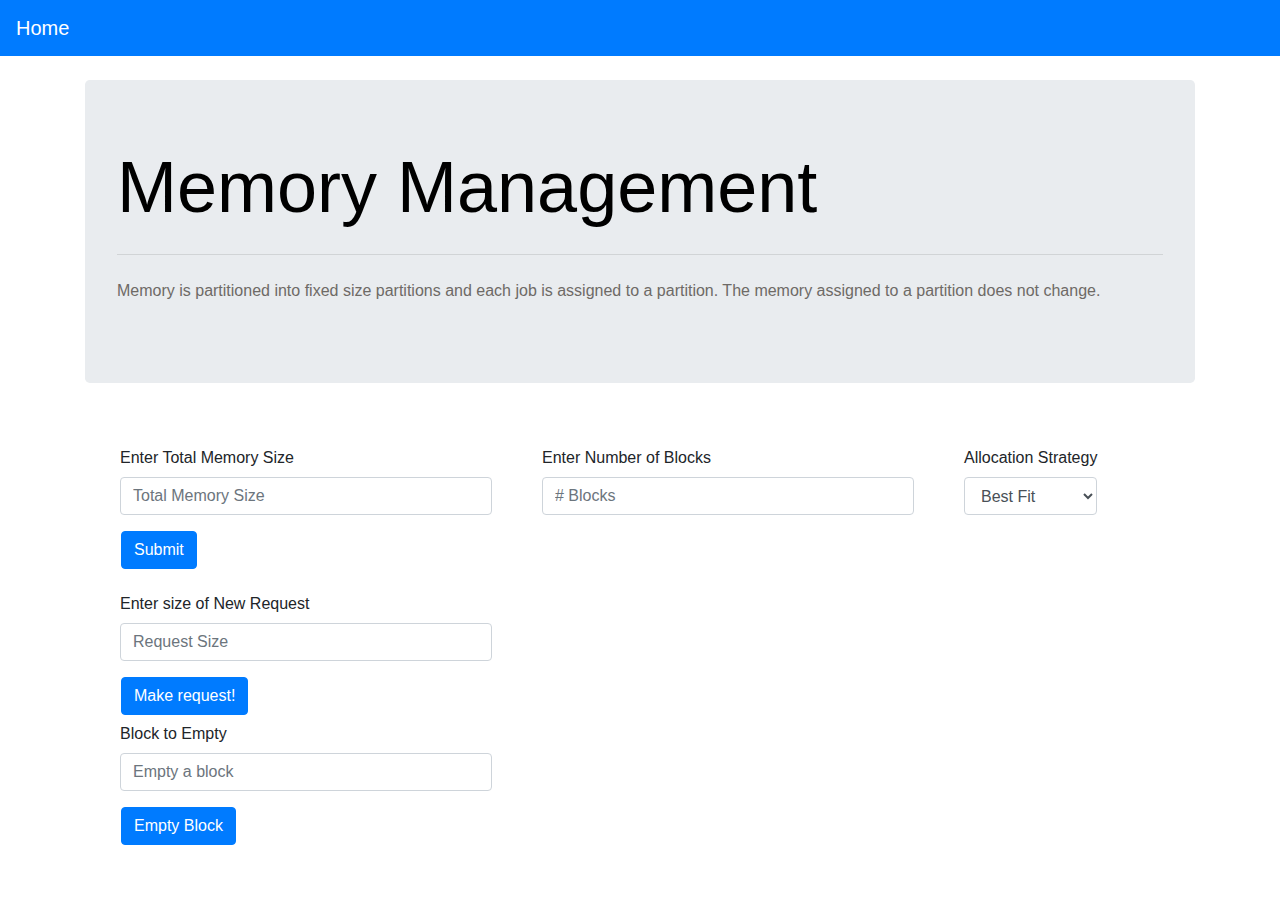
<file: MFT/index.html>
<!DOCTYPE html>
<html>
    <head>
        <title>MFT</title>
        <meta http-equiv="Content-Type" content="text/html; charset=utf-8" />
        <script src="https://ajax.googleapis.com/ajax/libs/jquery/3.2.0/jquery.min.js"></script>
        <script src="https://maxcdn.bootstrapcdn.com/bootstrap/3.3.7/js/bootstrap.min.js"></script>
        <link rel="stylesheet" type="text/css" href="https://stackpath.bootstrapcdn.com/bootstrap/4.5.0/css/bootstrap.min.css" />
    </head>
    <body>
      <nav class="navbar navbar-expand-lg navbar-dark bg-primary">
          <a class="navbar-brand" href="../Index/index.html#memmanage">Home</a>
            <button class="navbar-toggler" type="button" data-toggle="collapse" data-target="#navbarColor01" aria-controls="navbarColor01" aria-expanded="false" aria-label="Toggle navigation" style="">
              <span class="navbar-toggler-icon"></span>
            </button>
      </nav>
        <br>
        <div class="container">
            <div class="jumbotron">
                <h1 style="color:black" class="display-3"><strong>Memory Management</strong></h1>
                <hr class="my-4">
                <p style="color:#6E6A66;">Memory is partitioned into fixed size partitions and each job is assigned to a partition. The memory assigned to a partition does not change.</p>


            </div>
            <br>

	        		<div class="row">
	        			<div class="form-group" style="margin-left:50px; float:left;">
	        				<label class="col-form-label" for="inputDefault">Enter Total Memory Size</label>
	                        <input class="form-control" id="totalMemSize" name="mem_size" placeholder="Total Memory Size" type="text" size="35">
	                    </div>
	                    <div class="form-group" style="margin-left:50px; float:left;">
	        				<label class="col-form-label" for="inputDefault">Enter Number of Blocks</label>
	                        <input class="form-control" id="numBlocks" name="block_no" placeholder="# Blocks" type="text" size="35">
	                    </div>
							<!-- <input type='text' id='totalMemSize'>
							<input type='text' id='numBlocks'> -->
							<!-- <button id='submitBtn'>Submit</button> -->
							<div class="form-group" style="margin-left:50px; float:left;">
								<label class="col-form-label" for="sel1">Allocation Strategy</label>
									<select class="form-control" id="sel1">												                                                                    											<option>Best Fit</option>																														                                                                    											<option>First Fit</option>																																					                                                                      											<option>Worst Fit</option>
                      <option> Next Fit </option>																																                                                              										</select>
																																																					                                               								</div>

					</div>
					<button type="submit" id="submitBtn" class="btn btn-primary" style="margin-left: 36px">Submit
					</button>
					<br>
					<div class="row">
						<div id="blockContainer" class="form-group" style="margin-left:50px; float:left;"></div>
					 </div>
					<div class="row">
						<div id='#requestContainer'>
							<div class="form-group" style="margin-left:50px; float:left;">
		        				<label class="col-form-label" for="inputDefault">Enter size of New Request</label>
		                        <input class="form-control" id="requestSize" name="req_size" placeholder="Request Size" type="text" size="35">
		                    </div>
							<!-- <input type='text' id='requestSize'></input> -->
							<!-- <button id='submitRequestBtn'>Make request!</button> -->
							<!-- <p id='requestMsg'></p> -->
						</div>
					</div>
					<button type="submit" class="btn btn-primary" style="margin-left: 36px" id='submitRequestBtn'>Make request!</button>
					<div class="row">
						<div id='#removeContainer'>
							<div class="form-group" style="margin-left:50px; float:left;">
		        				<label class="col-form-label" for="inputDefault">Block to Empty</label>
		                        <input class="form-control" id="removeNum" name="req_size" placeholder="Empty a block" type="text" size="35">
		                    </div>
							<!-- <input type='text' id='requestSize'></input> -->
							<!-- <button id='submitRequestBtn'>Make request!</button> -->
							<!-- <p id='requestMsg'></p> -->
						</div>
</div>
				<button type="submit" class="btn btn-primary" style="margin-left: 36px; float:left;" id='removeBtn'>Empty Block</button>
	<p id='requestMsg' style="float:left; margin-left:50px;"></p>
        </div>
    </body>
    <script src='scripts/main.js'></script>
</html>
</file>
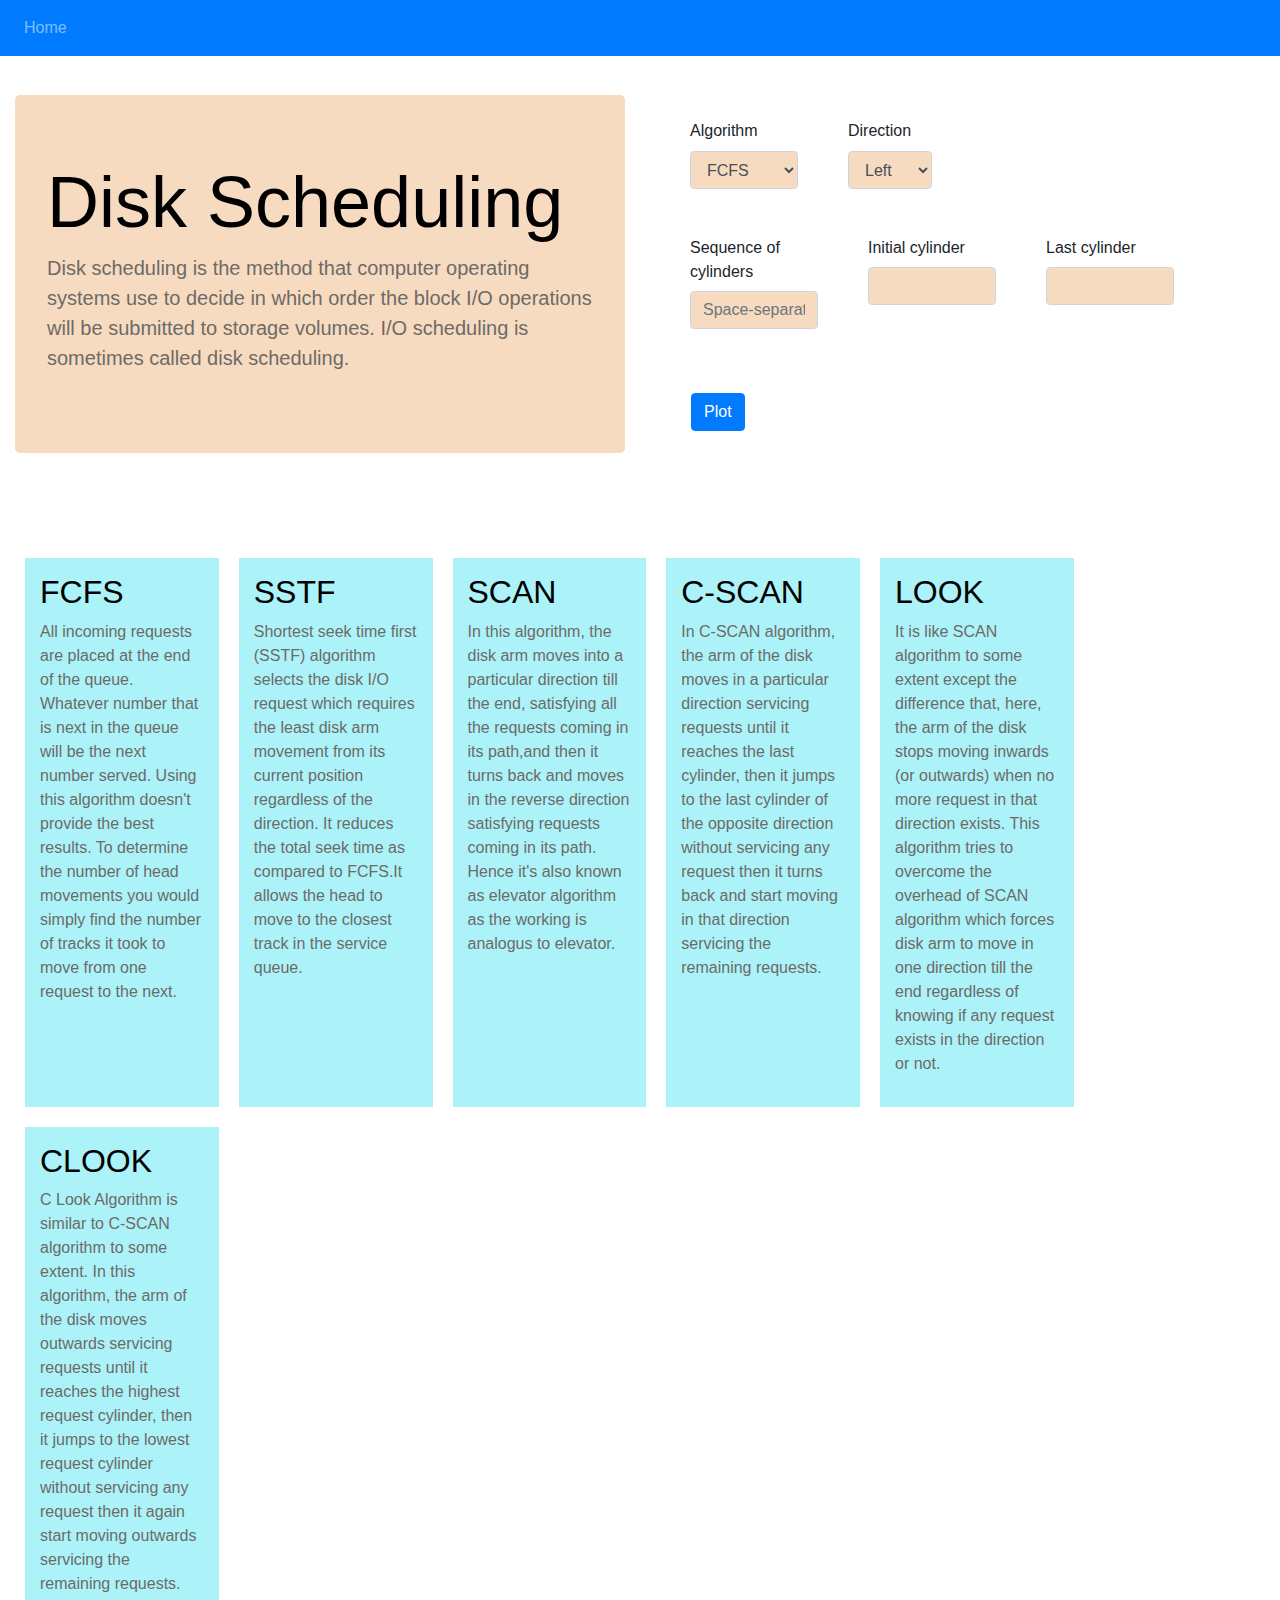
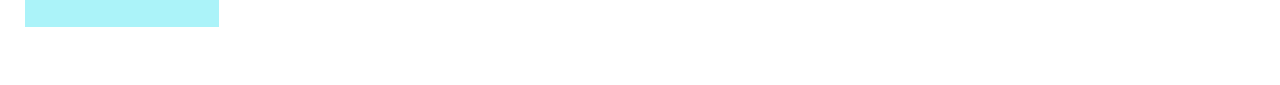
<file: Disk/disk.html>
<!DOCTYPE html>
<html>
    <head>
        <title>Disk Scheduling</title>
        <script src="https://cdn.plot.ly/plotly-latest.min.js"></script>
        <link rel="stylesheet" href="styles.css">
        <script src="https://ajax.googleapis.com/ajax/libs/jquery/3.2.0/jquery.min.js"></script>
        <script src="https://maxcdn.bootstrapcdn.com/bootstrap/3.3.7/js/bootstrap.min.js"></script>
        <script src="disk.js"></script>
        <link rel="stylesheet" type="text/css" href="https://stackpath.bootstrapcdn.com/bootstrap/4.5.0/css/bootstrap.min.css" />
    </head>
	<style>

.column {
  float: left;
  width: 50%;
  padding: 15px;
}

.column1 {
  float: left;
  width: 15.5%;
  padding: 15px;
  margin:10px
}

/* Clear floats after the columns */
.row:after {
  content: "";
  display: table;
  clear: both;
}

	</style>
    <body>
            <!-- Navigation Bar -->
            <nav class="navbar navbar-expand-lg navbar-dark bg-primary">
                <div class="collapse navbar-collapse" id="navbarColor02">
                <ul class="navbar-nav mr-auto">
                  <li class="nav-item">
                    <a class="nav-link" href="../Index/index.html#diskschedule">Home</a>
                  </li>
                </ul>
            </div>
        </nav>
            <br>
            <div class="container-fluid">
		<div class="row">
		<div class="column">
                <div class="jumbotron" style="background-color:#F6DBC1">
                    <h1 style="color:black;" class="display-3" font color = "black"><strong>Disk Scheduling</strong></h1>
                    <p style="color:#6E6A66;"class="lead">Disk scheduling is the method that computer operating systems use to decide in which order the block I/O operations will be submitted to storage volumes. I/O scheduling is sometimes called disk scheduling.</p>

                </div>
		</div>
                <script>
                function admSelectCheck(nameSelect)
                {
                    console.log(nameSelect);
                    if(nameSelect){
                        x3 = document.getElementById("o3").value;
                        x4 = document.getElementById("o4").value;
                        x5 = document.getElementById("o5").value;
                        x6 = document.getElementById("o6").value;
                        x7 = document.getElementById("o7").value;
                        if(x3 == nameSelect.value || x4 == nameSelect.value || x5 == nameSelect.value || x6 == nameSelect.value || x7 == nameSelect.value){
                            document.getElementById("admDivCheck").style.display = "block";
                        }
                        else{
                            document.getElementById("admDivCheck").style.display = "none";
                        }
                    }
                    else{
                        document.getElementById("admDivCheck").style.display = "none";
                    }
                }
                </script>
		<div class="column">
                <form>
                    <fieldset>
                        <div class="row">
                            <div class="form-group" style="margin-left:50px; float:left;">
				<br>
                                <label for="exampleSelect1">Algorithm</label>
                                  <select style="background-color:#F6DBC1" class="form-control" id="algorithm" onchange="admSelectCheck(this);">
                                    <option id="o1" value="fcfs" >FCFS</option>
                                    <option id="o2" value="sstf">SSTF</option>
                                    <option id="o3" value="scan">SCAN</option>
                                    <option id="o4" value="cscan">C-SCAN</option>
                                    <option id="o5" value="look">LOOK</option>
                                    <option id="o6" value="clook">C-LOOK</option>
                                  </select>
                            </div>
                            <div class="form-group" style="margin-left:50px; float:left;" id="admDivCheck">
				<br>
                                <label for="exampleSelect1">Direction</label>
                                  <select style="background-color:#F6DBC1" class="form-control" id="direction">
                                    <option value="left" selected="selected">Left</option>
                                    <option value="right">Right</option>
                                  </select>
                            </div>
                        </div>
                        <div class="row">
			<br>
			<br>
                            <div class="form-group" style="margin-left:50px; float:left;  width: 20%">
				<br>
                                <label class="col-form-label" for="inputDefault">Sequence of cylinders</label>
                                <input style="background-color:#F6DBC1" class="form-control" id="bitstream-input" name="bitstream" placeholder="Space-separated sequence" type="text" size="35">
                            </div>
                            <div class="form-group" style="margin-left:50px; float:left; width: 20%">
				<br>
                                <label class="col-form-label" for="inputDefault">Initial cylinder</label>
                                <input style="background-color:#F6DBC1" class="form-control" id="initial-input" name="intial"  type="text" size="35">
                            </div>
                            <div class="form-group" style="margin-left:50px; float:left;  width: 20%">
				<br>
                                <label class="col-form-label" for="inputDefault">Last cylinder</label>
                                <input style="background-color:#F6DBC1" class="form-control" id="final-input" name="final"  type="text" size="35">
                            </div>
                        </div>
                    </fieldset>
                </form>
		<br>
		<br>
                <button type="submit" id="plot-button" class="btn btn-primary" style="margin-left: 36px" onclick="getBitStreamAndPlot(event, document.getElementById('bitstream-input').value, document.getElementById('initial-input').value, document.getElementById('final-input').value, document.getElementById('algorithm').value,document.getElementById('direction').value)">Plot</button>


			</div>
		</div>
			<br>
			<br>
<div class="container-fluid">
	<div class="row">
	<div class="column1" style="background-color:#ABF3F9">
	<h2 style="color:black">FCFS</h2>
	<p style="color:#6E6A66">All incoming requests are placed at the end of the queue. Whatever number that is next in the queue will be the next number served. Using this algorithm doesn't provide the best results. To determine the number of head movements you would simply find the number of tracks it took to move from one request to the next. </p>
	</div>
	<div class="column1" style="background-color:#ABF3F9">
	<h2 style="color:black">SSTF</h2>
	<p style="color:#6E6A66">Shortest seek time first (SSTF) algorithm selects the disk I/O request which requires the least disk arm movement from its current position regardless of the direction. It reduces the total seek time as compared to FCFS.It allows the head to move to the closest track in the service queue.</p>
	</div>
<div class="column1" style="background-color:#ABF3F9">
	<h2 style="color:black">SCAN</h2>
	<p style="color:#6E6A66">In this algorithm, the disk arm moves into a particular direction till the end, satisfying all the requests coming in its path,and then it turns back and moves in the reverse direction satisfying requests coming in its path. Hence it's also known as elevator algorithm as the working is analogus to elevator.</p>
	</div>
<div class="column1" style="background-color:#ABF3F9">
	<h2 style="color:black">C-SCAN</h2>
	<p style="color:#6E6A66">In C-SCAN algorithm, the arm of the disk moves in a particular direction servicing requests until it reaches the last cylinder, then it jumps to the last cylinder of the opposite direction without servicing any request then it turns back and start moving in that direction servicing the remaining requests.
</p>
	</div>
<div class="column1" style="background-color:#ABF3F9">
	<h2 style="color:black">LOOK</h2>
	<p style="color:#6E6A66">It is like SCAN algorithm to some extent except the difference that, here, the arm of the disk stops moving inwards (or outwards) when no more request in that direction exists. This algorithm tries to overcome the overhead of SCAN algorithm which forces disk arm to move in one direction till the end regardless of knowing if any request exists in the direction or not.</p>
	</div>
<div class="column1" style="background-color:#ABF3F9">
	<h2 style="color:black">CLOOK</h2>
	<p style="color:#6E6A66">C Look Algorithm is similar to C-SCAN algorithm to some extent. In this algorithm, the arm of the disk moves outwards servicing requests until it reaches the highest request cylinder, then it jumps to the lowest request cylinder without servicing any request then it again start moving outwards servicing the remaining requests.</p>
	</div>
	</div>
</div>
            <div class="container">
				      <div id="alg_name"></div>
                <div id="alg_seek"></div>
			      </div>
			      <div class="container">
			       <div id="graph_area"></div>
            </div>
			<br>
			<br>
</div>
    </body>
</html>
</file>
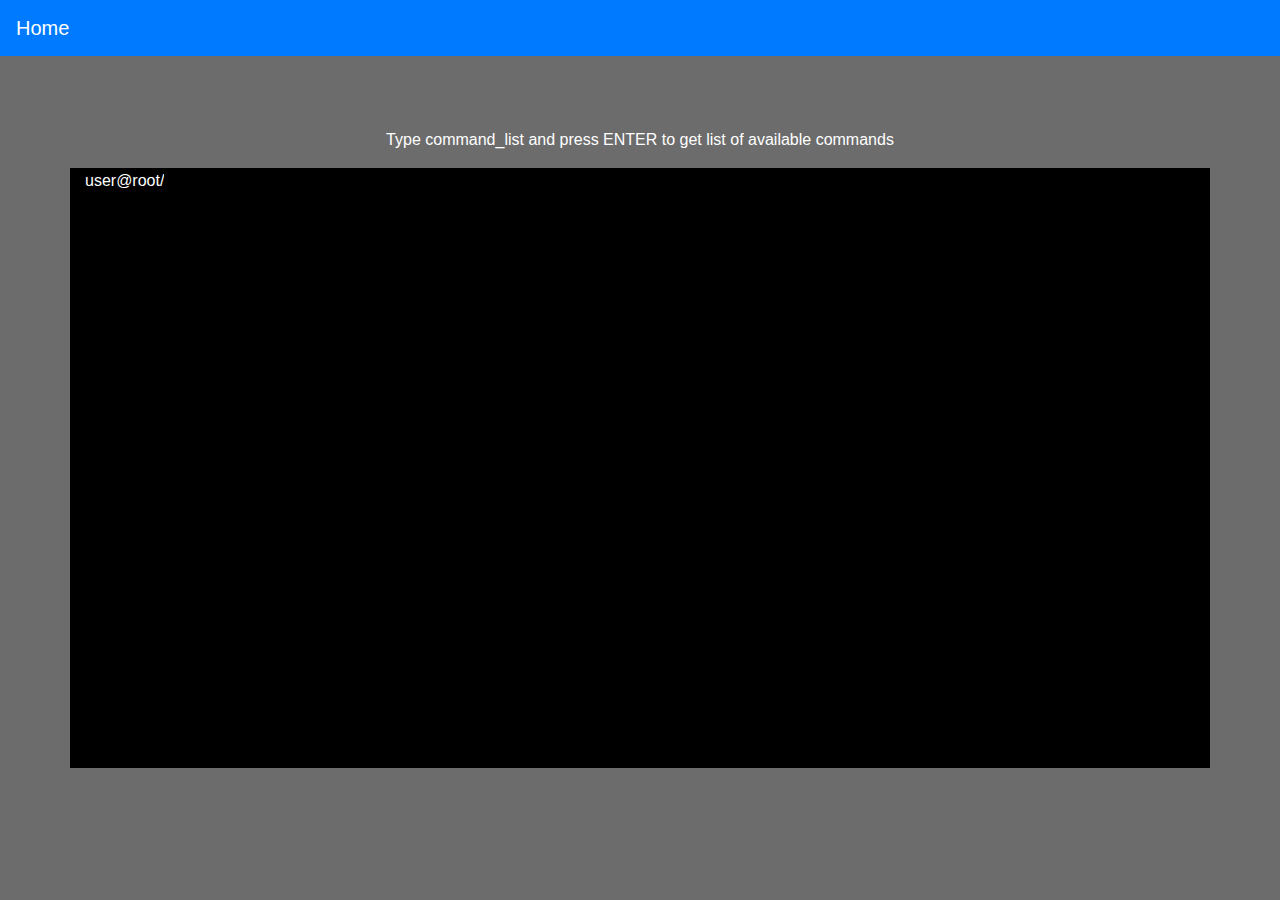
<file: File_System/single_level_directory.html>
<!DOCTYPE HTML>
<html>
    <head>
        <title>File Management</title>
        <meta charset="utf-8">
        <script src="https://ajax.googleapis.com/ajax/libs/jquery/3.2.0/jquery.min.js"></script>
        <script src="https://maxcdn.bootstrapcdn.com/bootstrap/3.3.7/js/bootstrap.min.js"></script>
        <link rel="stylesheet" type="text/css" href="css/single.css">
        <link rel="stylesheet" type="text/css" href="https://stackpath.bootstrapcdn.com/bootstrap/4.5.0/css/bootstrap.min.css" />
    </head>
    <body style="color:white; background-color: rgba(108, 108, 108, 1)">
      <nav class="navbar navbar-expand-lg navbar-dark bg-primary">
          <a class="navbar-brand" href="../Index/index.html#filemanage">Home</a>
            <button class="navbar-toggler" type="button" data-toggle="collapse" data-target="#navbarColor01" aria-controls="navbarColor01" aria-expanded="false" aria-label="Toggle navigation" style="">
              <span class="navbar-toggler-icon"></span>
            </button>
        </nav>
        <br>
        <br>
        <br>
        <div align= "center"><p>Type command_list and press ENTER to get list of available commands</p></div>
      <div class="container">
        <div id = 'divx'></div>
      </div>
      <br>
      <br>
      <script type="text/javascript" src="js/single.js"></script>
    </body>
</html>
</file>
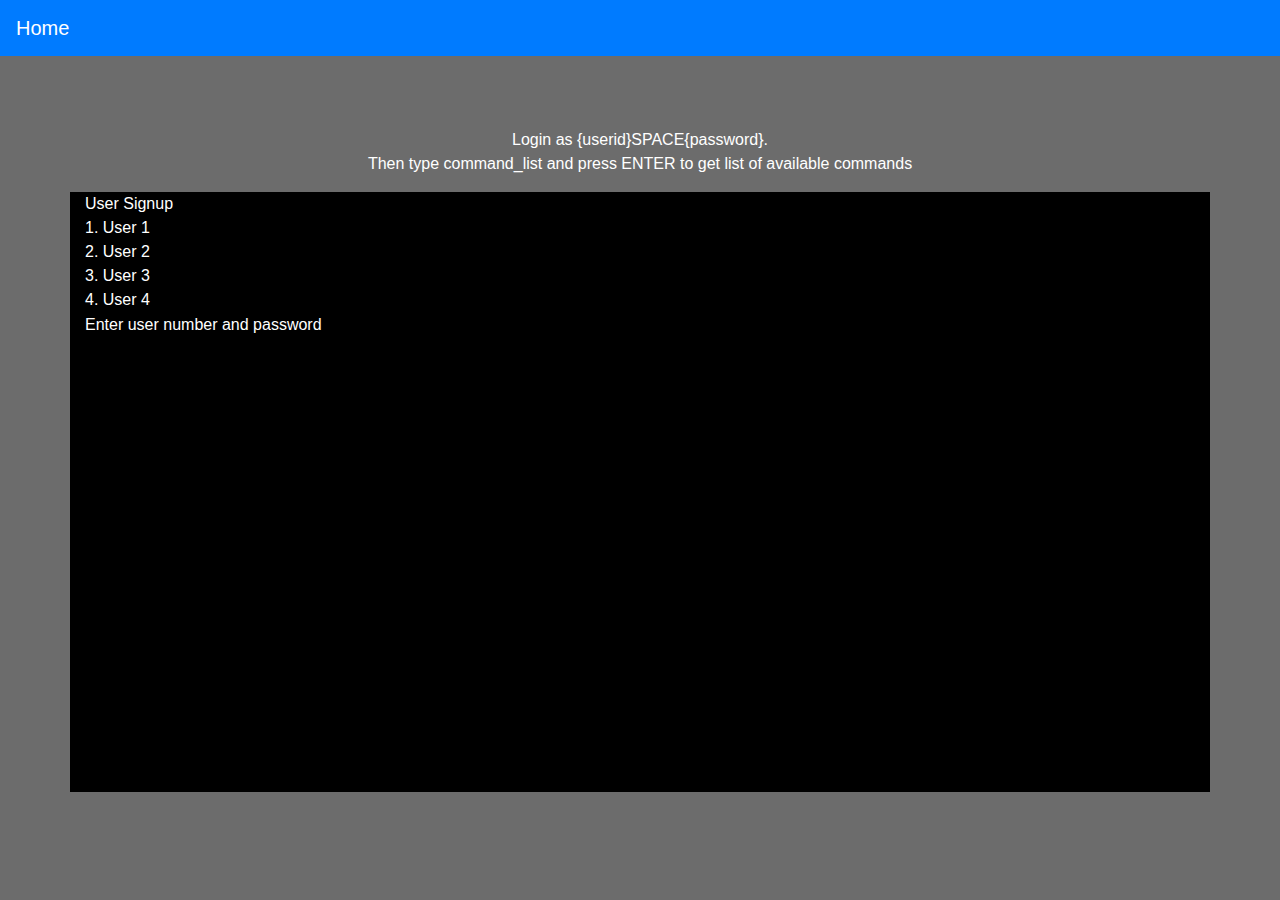
<file: File_System/tree_directory.html>
<!DOCTYPE HTML>
<html>
    <head>
        <title>File Management Tree</title>
        <meta charset="utf-8">
        <script src="https://ajax.googleapis.com/ajax/libs/jquery/3.2.0/jquery.min.js"></script>
        <script src="https://maxcdn.bootstrapcdn.com/bootstrap/3.3.7/js/bootstrap.min.js"></script>
        <link rel="stylesheet" type="text/css" href="css/tree.css">
        <link rel="stylesheet" type="text/css" href="https://stackpath.bootstrapcdn.com/bootstrap/4.5.0/css/bootstrap.min.css" />
    </head>
    <body style="color:white; background-color: rgba(108, 108, 108, 1)">
      <nav class="navbar navbar-expand-lg navbar-dark bg-primary">
          <a class="navbar-brand" href="../Index/index.html#filemanage">Home</a>
            <button class="navbar-toggler" type="button" data-toggle="collapse" data-target="#navbarColor01" aria-controls="navbarColor01" aria-expanded="false" aria-label="Toggle navigation" style="">
              <span class="navbar-toggler-icon"></span>
            </button>
        </nav>
        <br>
        <br>
        <br>
        <div align= "center"><p>Login as {userid}SPACE{password}.</br>Then type command_list and press ENTER to get list of available commands</p></div>
      <div class="container">
        <div id = 'divx'></div>
      </div>
      <br>
      <br>
      <script type="text/javascript" src="js/tree.js"></script>
    </body>
</html>
</file>
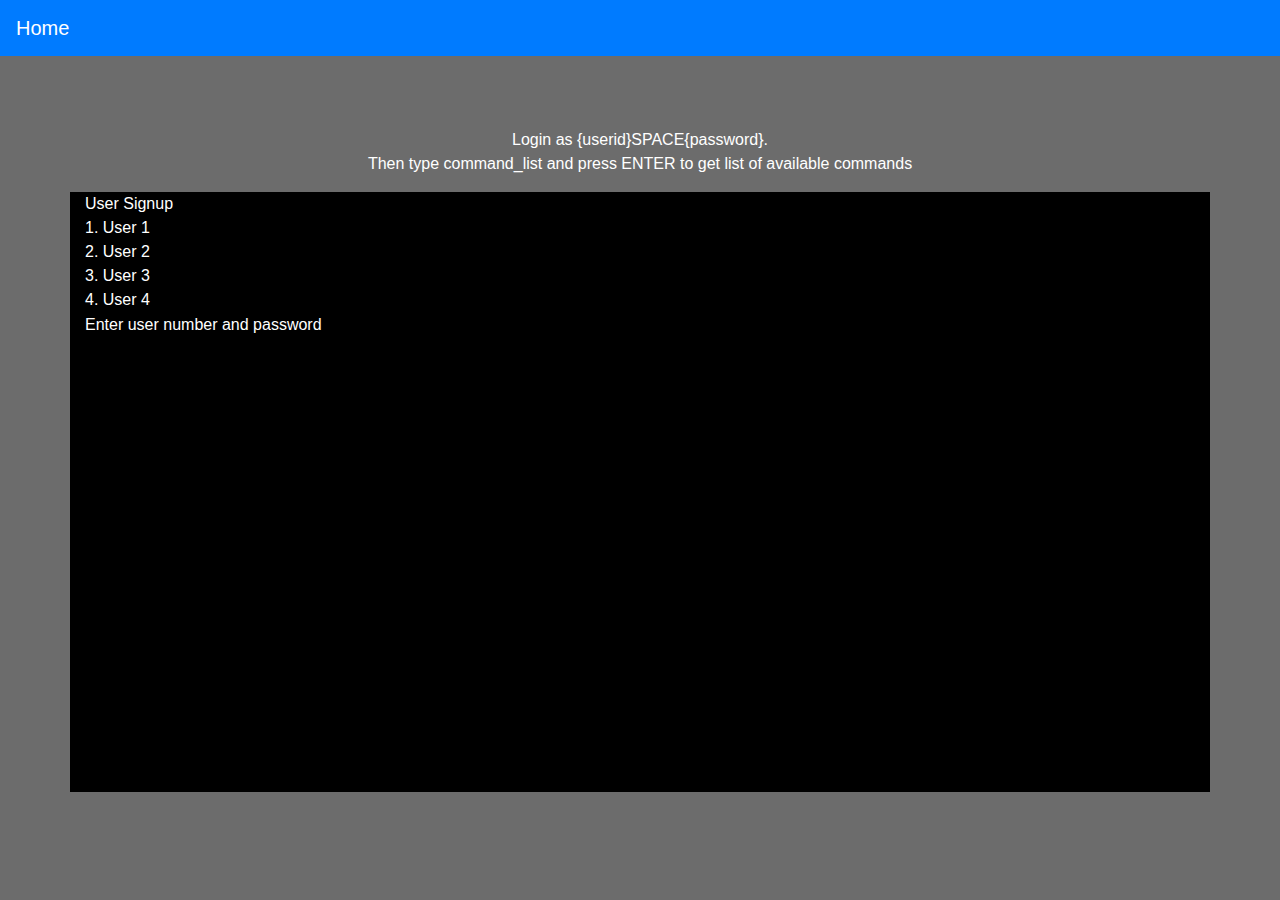
<file: File_System/two_level_directory.html>
<!DOCTYPE HTML>
<html>
    <head>
        <title>File Management</title>
        <meta charset="utf-8">
        <script src="https://ajax.googleapis.com/ajax/libs/jquery/3.2.0/jquery.min.js"></script>
        <script src="https://maxcdn.bootstrapcdn.com/bootstrap/3.3.7/js/bootstrap.min.js"></script>
        <link rel="stylesheet" type="text/css" href="css/two.css">
        <link rel="stylesheet" type="text/css" href="https://stackpath.bootstrapcdn.com/bootstrap/4.5.0/css/bootstrap.min.css" />
    </head>
    <body style="color:white; background-color: rgba(108, 108, 108, 1)">
      <nav class="navbar navbar-expand-lg navbar-dark bg-primary">
          <a class="navbar-brand" href="../Index/index.html#filemanage">Home</a>
            <button class="navbar-toggler" type="button" data-toggle="collapse" data-target="#navbarColor01" aria-controls="navbarColor01" aria-expanded="false" aria-label="Toggle navigation" style="">
              <span class="navbar-toggler-icon"></span>
            </button>
        </nav>
        <br>
        <br>
        <br>
        <div align= "center"><p>Login as {userid}SPACE{password}.</br>Then type command_list and press ENTER to get list of available commands</p></div>
      <div class="container">
        <div id = 'divx'></div>
      </div>
      <br>
      <br>
      <script type="text/javascript" src="js/two.js"></script>
    </body>
</html>
</file>
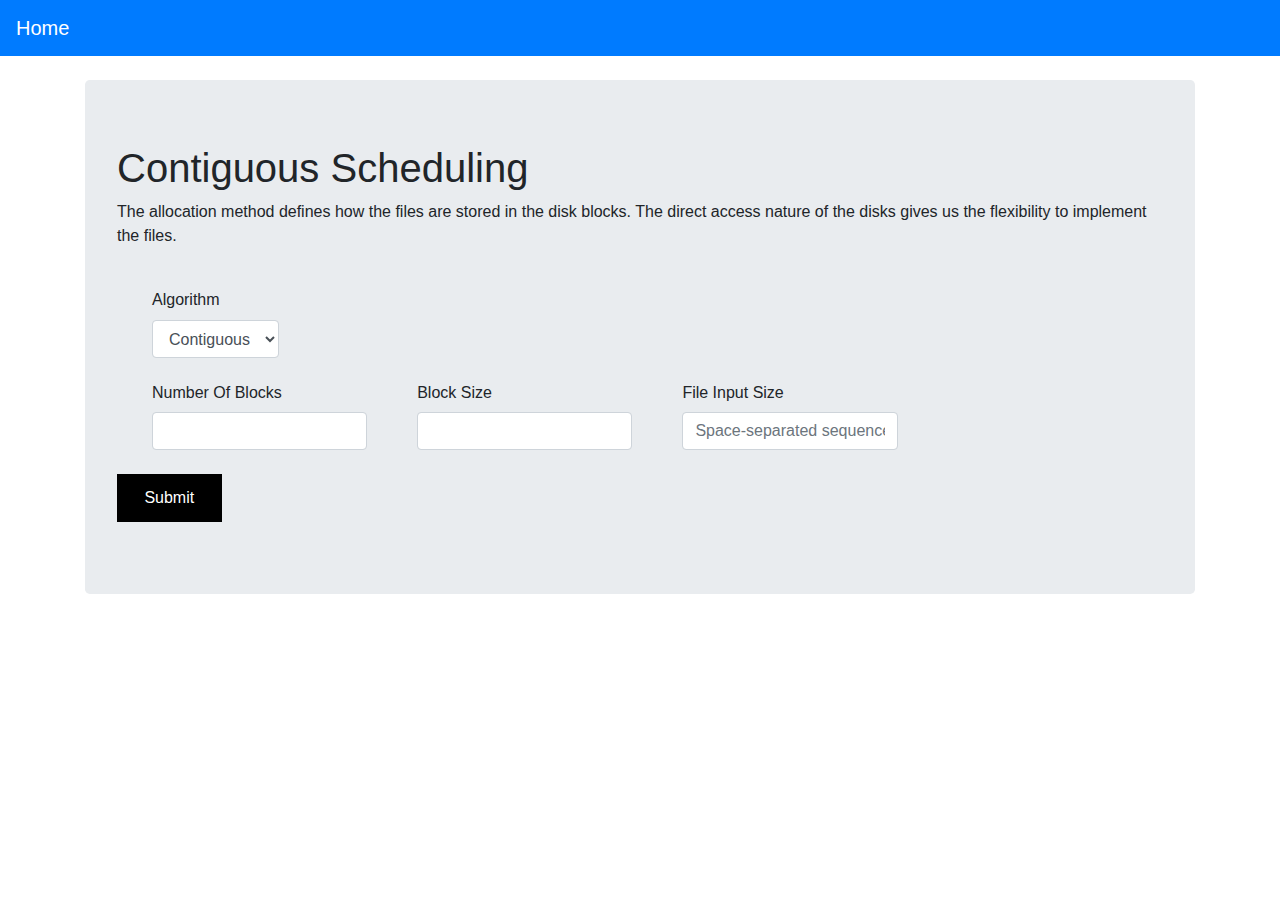
<file: FileAllocationAlgorithms/contiguous.html>
<!DOCTYPE html>
<html>
    <head>
        <title>Contiguous Scheduling</title>
        <script src="https://cdn.plot.ly/plotly-latest.min.js"></script>
        <link rel="stylesheet" href="stylesfile.css">
        <script src="https://ajax.googleapis.com/ajax/libs/jquery/3.2.0/jquery.min.js"></script>
        <script src="https://maxcdn.bootstrapcdn.com/bootstrap/3.3.7/js/bootstrap.min.js"></script>
        <!-- <script src="file.js"></script> -->
        <link rel="stylesheet" type="text/css" href="https://stackpath.bootstrapcdn.com/bootstrap/4.5.0/css/bootstrap.min.css" />
    </head>
    <body>

        <nav class="navbar navbar-expand-lg navbar-dark bg-primary">
            <a class="navbar-brand" href="../Index/index.html#filealloc">Home</a>
              <button class="navbar-toggler" type="button" data-toggle="collapse" data-target="#navbarColor01" aria-controls="navbarColor01" aria-expanded="false" aria-label="Toggle navigation" style="">
                <span class="navbar-toggler-icon"></span>
              </button>
          </nav>

            <div class="container">
            </br>
              <div class="jumbotron">
              <h1>Contiguous Scheduling</h1>
                <script>
                    function option(nameSelect)
                    {
                        console.log(nameSelect);
                       document.getElementById("admDivCheck").style.display="none";
                    }
                </script>
                <p>The allocation method defines how the files are stored in the disk blocks. The direct access nature of the disks gives us the flexibility to implement the files.</p>
                </br>
                <form>
                    <fieldset>
                        <div class="row">
                            <div class="form-group" style="margin-left:50px; float:left;">
                                <label for="exampleSelect1">Algorithm</label>
                                <select class="form-control" id="algorithm" onchange="option(this);">
                                    <option id="op1" value="contiguous">Contiguous</option>
                                </select>
                            </div>
                            <div class="form-group" style="margin-left: 50px;float: left;display: none;" id="admDivCheck">
                            </div>
                        </div>
                        <div class="row">
                           <!--  <div class="form-group" style="margin-left:50px; float:left;  width: 20%">
                                <label class="col-form-label" for="inputDefault">File Input Size</label>
                                <input class="form-control" id="bitstream-input" name="bitstream" placeholder="Space-separated sequence" type="text" size="35">
                            </div> -->
                             <div class="form-group" style="margin-left:50px; float:left; width: 20%">
                                <label class="col-form-label" for="inputDefault">Number Of Blocks</label>
                                <input class="form-control" id="initial-input" name="intial"  type="text" size="35">
                            </div>
                             <div class="form-group" style="margin-left:50px; float:left;  width: 20%">
                                <label class="col-form-label" for="inputDefault">Block Size</label>
                                <input class="form-control" id="final-input" name="final"  type="text" size="35">
                            </div>
                             <div class="form-group" style="margin-left:50px; float:left;  width: 20%">
                                <label class="col-form-label" for="inputDefault">File Input Size</label>
                                <input class="form-control" id="bitstream-input" name="bitstream" placeholder="Space-separated sequence" type="text" size="35">
                            </div>
                        </div>

                    </fieldset>
                </form>
                <form>
                <input type="button" class="button2" value="Submit"  onclick="filealgo(document.getElementById('algorithm').value,document.getElementById('bitstream-input').value,document.getElementById('initial-input').value,document.getElementById('final-input').value)">
            </form>
            </div>
          </div>
            <br>
            <br>
            <script >
                //alert("HEU");
                 //document.getElementById("Print").innerHTML="hey";
                function filealgo(algo,filesize,numberofblocks,blocksize)
                {
                     //document.getElementById("Print").innerHTML="hey";
                   // alert("Hey");
                   var res = filesize.split(" ");
                   var inp = [];
                   for(i=0;i<res.length;i++)
                   {
                    inp.push(parseInt(res[i]));
                   }
                  // document.getElementById("Print").innerHTML=inp.length;
                   filesize=parseInt(filesize);
                   numberofblocks=parseInt(numberofblocks);
                   blocksize=parseInt(blocksize);
                   if(algo=="contiguous")
                   {
                    contiguous(inp,numberofblocks,blocksize);
                   }

                }

                function contiguous(inp, numberofblocks, blocksize)
                {
                    // document.getElementById("Print").innerHTML=inp.length;
                    // document.getElementById("Print").innerHTML=inp[1];
                    var bvisited = new Array(50);
                    var bindex = new Array(50);
                    var allocate = [];
                     var text1 = "";

                    for(i=0;i<50;i++)
                    {
                        bvisited[i]=0;
                        bindex[i]=i;
                    }
                    var filelength = inp.length;
                    var sindex=0,count=0,count_blocks=0;
                    for(i=0;i<filelength;i++){
                        //console.log("hey");
                        count=0;
                        var text = "";
                     //  document.getElementById("Print").innerHTML = inp.length;

                    if((inp[i]<=blocksize)&&(count_blocks<numberofblocks))
                    {
                        allocate[count]=count_blocks;
                        bvisited[count_blocks]=1;
                        inp[i]=inp[i]-blocksize;
                        count++;
                       // count_blocks++;

                    }
                    else if(inp[i]>blocksize)
                    {
                        while((inp[i]>0)&&(bvisited[count_blocks+count]==0)&&((count_blocks+count)<numberofblocks))
                        {
                            allocate[count]=count_blocks+count;
                            inp[i]=inp[i]-blocksize;
                            bvisited[count_blocks+count]=1;
                            count++;
                           // count_blocks++;
                        }
                        // count_blocks=count_blocks+count;
                        sindex=sindex+count;
                    }
                    if(inp[i]<=0){
                         count_blocks=count_blocks+count;
                        for(k=0;k<count;k++)
                        {
                            text=text+(allocate[k]+1)+"------>";
                            // document.getElementById("Blocks_allocated").innerHTML="Block Alloted: " +allocate[i];
                        }
                         text1=text1+"Block Alloted: "+text+"<br>";

                }
                else if(inp[i]>0){
                    text1=text1+"Block not alloted"+"<br>";
                }
            }
            document.getElementById("Blocks_allocated").innerHTML=text1;
            }
            </script>
            <br>
            <br>
            <div class="container">
                <div id="alg_name"></div>
                <div id="Blocks_allocated"></div>
            </div>
            <div class="container">
                <div id="alg_name"></div>
                <div id="Print"></div>
            </div>
            <br>
            <br>
        </body>
        </html>
</file>
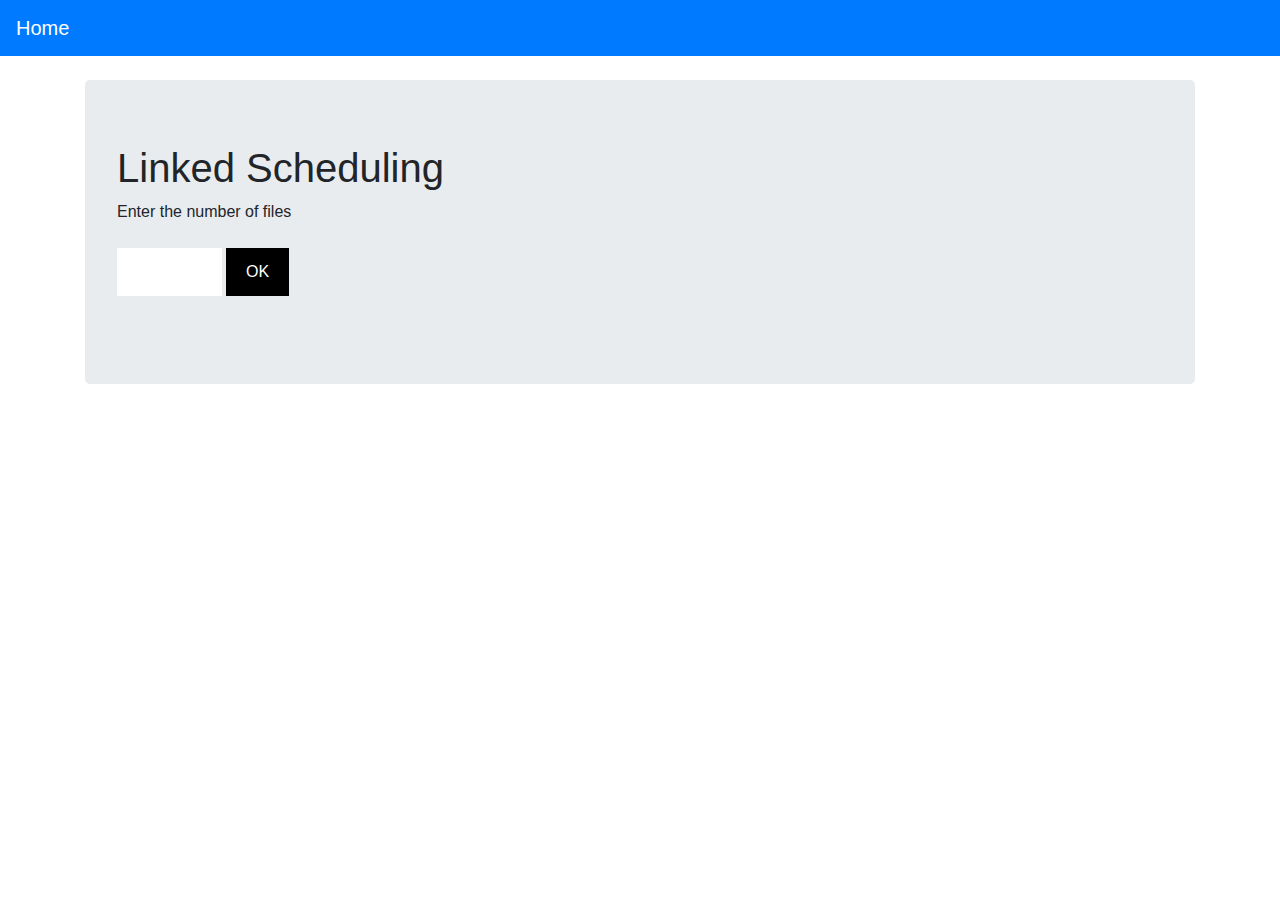
<file: FileAllocationAlgorithms/linked.html>
<html>
<head>
	<title>Linked Allocation</title>
	    <meta charset="UTF-8">
<script src="https://cdn.plot.ly/plotly-latest.min.js"></script>
 <link rel="stylesheet" href="stylesfile.css">
<script src="https://ajax.googleapis.com/ajax/libs/jquery/3.2.0/jquery.min.js"></script>
        <script src="https://maxcdn.bootstrapcdn.com/bootstrap/3.3.7/js/bootstrap.min.js"></script>
         <link rel="stylesheet" type="text/css" href="https://stackpath.bootstrapcdn.com/bootstrap/4.5.0/css/bootstrap.min.css" />
	<!-- <style>
	.s_hide{
		display: none;
	}
	.s_show{
		display: block;
	}
	.some{
		background-color: #3CBC8D;
		color:black;
	}

	input{
		 width: 10%;
    padding: 12px 20px;
    margin: 8px 0;
    box-sizing: border-box;
    border: none;
    background-color: #3CBC8D;
    color: white;

	}

	.anchor,.anchor1{
		 background-color: black; /* Green */
    border: none;
    color: white;
    padding: 12px 20px;
    text-align: center;
    text-decoration: none;
    display: inline-block;
    font-size: 16px;
    margin: 8px 0;
    -webkit-transition-duration: 0.4s; /* Safari */
    transition-duration: 0.4s;
    cursor: pointer;

	}


	.style1{
		background-color:red;
		color:white;
	}


  	.button1 {
    background-color: black; /* Green */
    border: none;
    color: white;
    padding: 12px 20px;
    text-align: center;
    text-decoration: none;
    display: inline-block;
    font-size: 16px;
    margin: 8px 0;
    -webkit-transition-duration: 0.4s; /* Safari */
    transition-duration: 0.4s;
    cursor: pointer;
    }



.button1:hover {
    background-color: #3CBC8D;
    color: white;
}

	.a1{

		border: none;
		 margin: 8px 0;
		border:solid 2px white;
		background-color: yellow;
		  text-align: center;
		font-weight: bold;
		font-size: 16px;

	}
	</style> -->
</head>

<body onload="initialise()">

	 <nav class="navbar navbar-expand-lg navbar-dark bg-primary">
            <a class="navbar-brand" href="../Index/index.html#filealloc">Home</a>
              <button class="navbar-toggler" type="button" data-toggle="collapse" data-target="#navbarColor01" aria-controls="navbarColor01" aria-expanded="false" aria-label="Toggle navigation" style="">
                <span class="navbar-toggler-icon"></span>
              </button>
          </nav>
	<div class="container">
	</br>
		<div class="jumbotron">
		<h1>Linked Scheduling</h1>
	<p > Enter the number of files </p>
		<input id="nof" type="number">

		<button class="button1"  onclick="show_fields()">OK</button>

		<!-- =======================input fields =================================-->
		<form class="s_hide">
				<p> Your First File </p>
			Starting Block:	<input id="file_no" type="number">
			Enter the size of the file:	 <input type="number">
			Enter the size of the block: <input type="number">
			<div class="anchor" onclick="inside_form(0)">
				<a >DONE</a>
			</div align="left">
				<ul>
				<li class="s_hide">	Block_1: <input  type="number"></li>
				<li class="s_hide">	Block_2: <input  type="number"></li>
				<li class="s_hide">	Block_3: <input  type="number"></li>
				<li class="s_hide">	Block_4: <input  type="number"></li>
				<li class="s_hide">	Block_5: <input  type="number"></li>
				<li class="s_hide">	Block_6: <input  type="number"></li>
				<li class="s_hide">	Block_7: <input  type="number"></li>
				<li class="s_hide">	Block_8: <input  type="number"></li>
				<li class="s_hide">	Block_9: <input  type="number"></li>
				<li class="s_hide">	Block_10:<input type="number"></li>
				</ul>
				<div class="anchor" onclick="allocate(0)">
				<a>ALLOCATE</a>
				</div>
				<div class="anchor1" onclick="del(0)">
					<a>CONFIRM</a>
				</div>
				<p class="frag_place" style="background-color: black ;color:white"></p><br>

			</form>

		<form class="s_hide">
				<p> Your Second File </p>
			Starting block:	<input  id="file_no" type="number">
			Enter the size of the file:	 <input type="number">
			Enter the size of the block: <input type="number">
			<div class="anchor" onclick="inside_form(1)">
				<a >DONE</a>
			</div>
				<ul>
				<li class="s_hide">	Block_1: <input  type="number"></li>
				<li class="s_hide">	Block_2: <input  type="number"></li>
				<li class="s_hide">	Block_3: <input  type="number"></li>
				<li class="s_hide">	Block_4: <input  type="number"></li>
				<li class="s_hide">	Block_5: <input  type="number"></li>
				<li class="s_hide">	Block_6: <input  type="number"></li>
				<li class="s_hide">	Block_7: <input  type="number"></li>
				<li class="s_hide">	Block_8: <input  type="number"></li>
				<li class="s_hide">	Block_9: <input  type="number"></li>
				<li class="s_hide">	Block_10:<input type="number"></li>
				</ul>
				<div class="anchor" onclick="allocate(1)">
				<a >ALLOCATE</a>
			</div>
				<div class="anchor1" onclick="del(1)">
					<a>CONFIRM</a>
				</div>
				<p class="frag_place" style="background-color: black ;color:white"></p><br>

		</form>

		<form class="s_hide">
				<p> Your Third File </p>
			Starting block:	<input  id="file_no" type="number">
			Enter the size of the file:	 <input type="number">
			Enter the size of the block: <input type="number">
			<div class="anchor">
				<a onclick="inside_form(2)">DONE</a>
			</div>
				<ul>
				<li class="s_hide">	Block_1: <input  type="number"></li>
				<li class="s_hide">	Block_2: <input  type="number"></li>
				<li class="s_hide">	Block_3: <input  type="number"></li>
				<li class="s_hide">	Block_4: <input  type="number"></li>
				<li class="s_hide">	Block_5: <input  type="number"></li>
				<li class="s_hide">	Block_6: <input  type="number"></li>
				<li class="s_hide">	Block_7: <input  type="number"></li>
				<li class="s_hide">	Block_8: <input  type="number"></li>
				<li class="s_hide">	Block_9: <input  type="number"></li>
				<li class="s_hide">	Block_10:<input type="number"></li>
				</ul>
				<div class="anchor" onclick="allocate(2)">
				<a>ALLOCATE</a>
			</div>
			<div class="anchor1" onclick="del(2)">
					<a>CONFIRM</a>
				</div>
			  <p class="frag_place" style="background-color: black ;color:white"></p><br>

		</form>

		<form class="s_hide">
				<p> Your Fourth File </p>
			Strating block:	<input  id="file_no" type="number">
			Enter the size of the file:	 <input type="number">
			Enter the size of the block: <input type="number">
			<div class="anchor">
				<a onclick="inside_form(3)">DONE</a>
			</div>
				<ul>
				<li class="s_hide">	Block_1: <input  type="number"></li>
				<li class="s_hide">	Block_2: <input  type="number"></li>
				<li class="s_hide">	Block_3: <input  type="number"></li>
				<li class="s_hide">	Block_4: <input  type="number"></li>
				<li class="s_hide">	Block_5: <input  type="number"></li>
				<li class="s_hide">	Block_6: <input  type="number"></li>
				<li class="s_hide">	Block_7: <input  type="number"></li>
				<li class="s_hide">	Block_8: <input  type="number"></li>
				<li class="s_hide">	Block_9: <input  type="number"></li>
				<li class="s_hide">	Block_10:<input type="number"></li>
				</ul>
				<div class="anchor">
				<a onclick="allocate(3)">ALLOCATE</a>
			</div>
			<div class="anchor1" onclick="del(3)">
					<a>CONFIRM</a>
				</div>
			    <p class="frag_place" style="background-color: black ;color:white"></p><br>
		</form>

			<form class="s_hide">
				<p> Your Fifth File </p>
			Starting block:	<input  id="file_no" type="number">
			Enter the size of the file:	 <input type="number">
			Enter the size of the block: <input type="number">
			<div class="anchor">
				<a onclick="inside_form(4)">DONE</a>
			</div>
				<ul>
				<li class="s_hide">	Block_1: <input  type="number"></li>
				<li class="s_hide">	Block_2: <input  type="number"></li>
				<li class="s_hide">	Block_3: <input  type="number"></li>
				<li class="s_hide">	Block_4: <input  type="number"></li>
				<li class="s_hide">	Block_5: <input  type="number"></li>
				<li class="s_hide">	Block_6: <input  type="number"></li>
				<li class="s_hide">	Block_7: <input  type="number"></li>
				<li class="s_hide">	Block_8: <input  type="number"></li>
				<li class="s_hide">	Block_9: <input  type="number"></li>
				<li class="s_hide">	Block_10:<input type="number"></li>
				</ul>
			<div class="anchor">
				<a onclick="allocate(4)">ALLOCATE</a>
			</div>
			<div class="anchor1" onclick="del(4)">
					<a>CONFIRM</a>
				</div>
			<p class="frag_place" style="background-color: black ;color:white"></p><br>
			</form>

			<form class="s_hide">
				<p> Your Sixth File </p>
			Starting block:	<input  id="file_no" type="number">
			Enter the size of the file:	 <input type="number">
			Enter the size of the block: <input type="number">
			<div class="anchor">
				<a onclick="inside_form(5)">ok</a>
			</div>
					<ul>
				<li class="s_hide">	Block_1:<input  type="number"></li>
				<li class="s_hide">	Block_2:<input  type="number"></li>
				<li class="s_hide">	Block_3:<input  type="number"></li>
				<li class="s_hide">	Block_4:<input  type="number"></li>
				<li class="s_hide">	Block_5:<input  type="number"></li>
				<li class="s_hide">	Block_6:<input  type="number"></li>
				<li class="s_hide">	Block_7:<input  type="number"></li>
				<li class="s_hide">	Block_8:<input  type="number"></li>
				<li class="s_hide">	Block_9:<input  type="number"></li>
				<li class="s_hide">	Block_10:<input type="number"></li>
				</ul>
				<div class="anchor">
				<a onclick="allocate(5)">ALLOCATE</a>
			</div>
			<div class="anchor1" onclick="del(5)">
					<a>CONFIRM</a>
				</div>
			 <p class="frag_place" style="background-color: black ;color:white"></p><br>
			</form>

			<form class="s_hide">
				<p> Your Seventh File </p>
			Starting block:	<input  id="file_no" type="number">
			Enter the size of the file:	 <input type="number">
			Enter the size of the block: <input type="number">
			<div class="anchor">
				<a onclick="inside_form(6)">DONE</a>
			</div>
				<ul>
				<li class="s_hide">	Block_1: <input  type="number"></li>
				<li class="s_hide">	Block_2: <input  type="number"></li>
				<li class="s_hide">	Block_3: <input  type="number"></li>
				<li class="s_hide">	Block_4: <input  type="number"></li>
				<li class="s_hide">	Block_5: <input  type="number"></li>
				<li class="s_hide">	Block_6: <input  type="number"></li>
				<li class="s_hide">	Block_7: <input  type="number"></li>
				<li class="s_hide">	Block_8: <input  type="number"></li>
				<li class="s_hide">	Block_9: <input  type="number"></li>
				<li class="s_hide">	Block_10:<input type="number"></li>
				</ul>
				<div class="anchor">
				<a onclick="allocate(6)">ALLOCATE</a>
			</div>
			<div class="anchor1" onclick="del(6)">
					<a>CONFIRM</a>
				</div>
			    <p class="frag_place" style="background-color: black ;color:white"></p><br>
			</form>

			<form class="s_hide">
				<p> Your Eight File </p>
			Strating block:	<input  id="file_no" type="number">
			Enter the size of the file:	 <input type="number">
			Enter the size of the block: <input type="number">
			<div class="anchor">
				<a onclick="inside_form(7)">DONE</a>
			</div>
				<ul>
				<li class="s_hide">	Block_1: <input  type="number"></li>
				<li class="s_hide">	Block_2: <input  type="number"></li>
				<li class="s_hide">	Block_3: <input  type="number"></li>
				<li class="s_hide">	Block_4: <input  type="number"></li>
				<li class="s_hide">	Block_5: <input  type="number"></li>
				<li class="s_hide">	Block_6: <input  type="number"></li>
				<li class="s_hide">	Block_7: <input  type="number"></li>
				<li class="s_hide">	Block_8: <input  type="number"></li>
				<li class="s_hide">	Block_9: <input  type="number"></li>
				<li class="s_hide">	Block_10:<input type="number"></li>
				</ul>
				<div class="anchor">
					<a onclick="allocate(7)">ALLOCATE</a>
				</div>
				<div class="anchor1" onclick="del(7)">
					<a>CONFIRM</a>
				</div>
	                 <p class="frag_place" style="background-color: black ;color:white"></p><br>
			</form>

	<p id="error_check"></p>
	<div class="s_hide" id="output_space">
		<p class="out"></p>
		<p class="out"></p>
		<p class="out"></p>
		<p class="out"></p>
		<p class="out"></p>
		<p class="out"></p>
		<p class="out"></p>
		<p class="out"></p>

	</div>
</div>
	</div>

</body>

<script>
/*to display the input fields*/
	var form_no = -1,show_output=-1;
	var file_ind=[],count=1;

	function show_fields()
	{
			var no_of_files = document.getElementById("nof").value;
			for(var i=0;i<no_of_files;++i)
				s_add_in();

	}

	function s_add_in()
	{
		form_no = form_no +1;
		var f = document.getElementsByTagName("form")[form_no];

		var att = document.createAttribute("class");
		att.value ="s_show";

		f.setAttributeNode(att);
	}

/*to display the block numbers*/
var block_number=[];

windows.onload = function()
{
	initialise();
};

	function initialise()
	{
		for(var i=0;i<8;++i)
		{
			block_number.push(-1);
		}
		for(var i=0;i<1000;++i)
			file_ind.push(-1);
	}

	function inside_form(form_numb)
	{
		var pos = 13*form_numb;		//this is the base value
/*		document.getElementById("sample").innerHTML = block_number[form_numb];*/
		var ch = check(form_numb);
		if(ch == 0)
			return;

		var file_size = document.getElementsByTagName("input")[pos+2].value;
		var blk_size = document.getElementsByTagName("input")[pos+3].value;

		var no_of_blocks = (file_size / blk_size);
		var pos_li = form_numb *10;
		//changed here -1
		for(var i=0;i<no_of_blocks-1;++i)
		{
			var f = document.getElementsByTagName("li")[pos_li+i];
			var att = document.createAttribute("class");
			att.value ="s_show";
			f.setAttributeNode(att);
		}

		var y = 3*form_numb +1;
		var f = document.getElementsByTagName("a")[y];
		var att = document.createAttribute("class");
		att.value = "s_show";
		f.setAttributeNode(att);
	}

	function check(in_num)
	{
		var len = file_ind.length;
		var z = in_num *13 +1;
		var index = document.getElementsByTagName("input")[z].value;

		if(file_ind[index] == 1)
		{
			alert("The file index "+ index +"is already allocated");
			return 0;
		}
		else
		{
			file_ind[index]  =1;
			return 1;
		}
	}

	/*===================================ALLOCATION==============================*/


	function allocate(in_form)
	{
		var str = [];
		var pos = 13* in_form;
		var values = in_form * 10;
		var file_size = document.getElementsByTagName("input")[pos+2].value;
		var blk_size = document.getElementsByTagName("input")[pos+3].value;

		var no_of_blocks = Math.ceil (file_size / blk_size);

		//for each and every entry check whether it is allocated or not
		for(var i=0;i<no_of_blocks;++i)
		{
			var x1 = document.getElementsByTagName("li")[values+i];	//this will give us the values+i th li element
			var x = x1.getElementsByTagName("input")[0].value;		// this will give us the 0th input element in the x1 li , we put 0 coz each 														li has only 1 input
			if(file_ind[x] == 1)
			{
				alert("The file index "+ x +" is already allocated");
				return;
			}

			else{
				file_ind[x]=1;
			}

			if(i == no_of_blocks-1)
			{
				alert("All the files have been allocated");
				var frag;
				frag=((no_of_blocks)*blk_size)-file_size;
				if(frag!=0)
				{
				  //document.getElementsByClassName("frag_place")[in_form].innerHTML="<h3>Internal Fragment :"+frag;
			    }

				var f =document.getElementById("output_space");
				var att = document.createAttribute("class");
				att.value = "s_show";
				f.setAttributeNode(att);

				var index_value = document.getElementsByTagName("input")[pos+1].value;
				str = str + index_value ;

				if(no_of_blocks == (file_size / blk_size) )
				{
					str="File "+count+" is allocated "+str;
						for(var i=0;i<no_of_blocks;++i)
						{

							// im retriving the file number(block number) and put it in the chosen paragraphs
							var x1 = document.getElementsByTagName("li")[values+i];
							var x = x1.getElementsByTagName("input")[0].value;
							if(i== no_of_blocks-1)
							{
								str = str + "--->" + x;
							}
							else{
								str = str + "--->" + x;
							}
							//str="File "+count+"is allocated "
							if(i == no_of_blocks-1){
								var k = document.getElementsByClassName("out")[in_form];
								k.innerHTML = str;

								// if(in_form == 0){
								// 	k.style.backgroundColor = "#3CBC8D";
								// 	k.style.color = "black";
								// }
								// if(in_form == 1){
								// 	k.style.backgroundColor = "black";
								// 	k.style.color = "white";
								// }
								// if(in_form == 2){
								// 	k.style.backgroundColor = "#3CBC8D";
								// 	k.style.color = "black";
								// }
								// if(in_form == 3){
								// 	k.style.backgroundColor = "black";
								// 	k.style.color = "white";
								// }
								// if(in_form == 4){
								// 	k.style.backgroundColor = "#3CBC8D";
								// 	k.style.color = "black";
								// }
								// if(in_form == 5){
								// 	k.style.backgroundColor = "black";
								// 	k.style.color = "white";
								// }
								// if(in_form == 6){
								// 	k.style.backgroundColor = "#3CBC8D";
								// 	k.style.color = "black";
								// }
								// if(in_form == 7){
								// 	k.style.backgroundColor = "black";
								// 	k.style.color = "white";
								// }
							}
						}
					}
					else
                        {
                        	str="File "+count+" is allocated "+str;

                          for(var i=0;i<no_of_blocks;++i)
						{
							var x1 = document.getElementsByTagName("li")[values+i];
							var x = x1.getElementsByTagName("input")[0].value;
							if(i== no_of_blocks-1)
							{
								str = str + "--->" + x;
							}
							else{
								str = str + "--->" + x;
							}

							/* for file 1 give red,2->blue*/
							//here we style the output paragraph
							if(i== no_of_blocks-1){
								var k = document.getElementsByClassName("out")[in_form];
								k.innerHTML = str;

								// if(in_form == 0){
								// 	k.style.backgroundColor = "#3CBC8D";
								// 	k.style.color = "black";
								// }
								// if(in_form == 1){
								// 	k.style.backgroundColor = "black";
								// 	k.style.color = "white";
								// }
								// if(in_form == 2){
								// 	k.style.backgroundColor = "#3CBC8D";
								// 	k.style.color = "black";
								// }
								// if(in_form == 3){
								// 	k.style.backgroundColor = "black";
								// 	k.style.color = "white";
								// }
								// if(in_form == 4){
								// 	k.style.backgroundColor = "#3CBC8D";
								// 	k.style.color = "black";
								// }
								// if(in_form == 5){
								// 	k.style.backgroundColor = "black";
								// 	k.style.color = "white";
								// }
								// if(in_form == 6){
								// 	k.style.backgroundColor = "#3CBC8D";
								// 	k.style.color = "black";
								// }
								// if(in_form == 7){
								// 	k.style.backgroundColor = "black";
								// 	k.style.color = "white";
								// }
							}
						}
                        }
                        count++;
			}
		}
	}

	function del(in_form)
	{
		var out_start=0;
		//find the starting index of the output
		for(var i=0;i<8;++i)
		{
			var pos = 13* in_form;
			var values = in_form * 10;
			var file_size = document.getElementsByTagName("input")[pos+2].value;
			var blk_size = document.getElementsByTagName("input")[pos+3].value;

			var values = in_form * 10;

			var no_of_blocks = Math.ceil (file_size / blk_size);



			if(i == in_form)
			{
				file_ind[in_form] = 0;
				var k =document.getElementsByClassName("out")[in_form];
				k.innerHTML = "";
				for(var j=0; j<no_of_blocks; ++j)
				{
					var x1 = document.getElementsByTagName("li")[values+j];	//this will give us the values+i th li element
					var x = x1.getElementsByTagName("input")[0].value;

					file_ind[x] = 0;
				}
			}

			out_start = out_start + no_of_blocks;
		}
	}

</script>
</html>
</file>
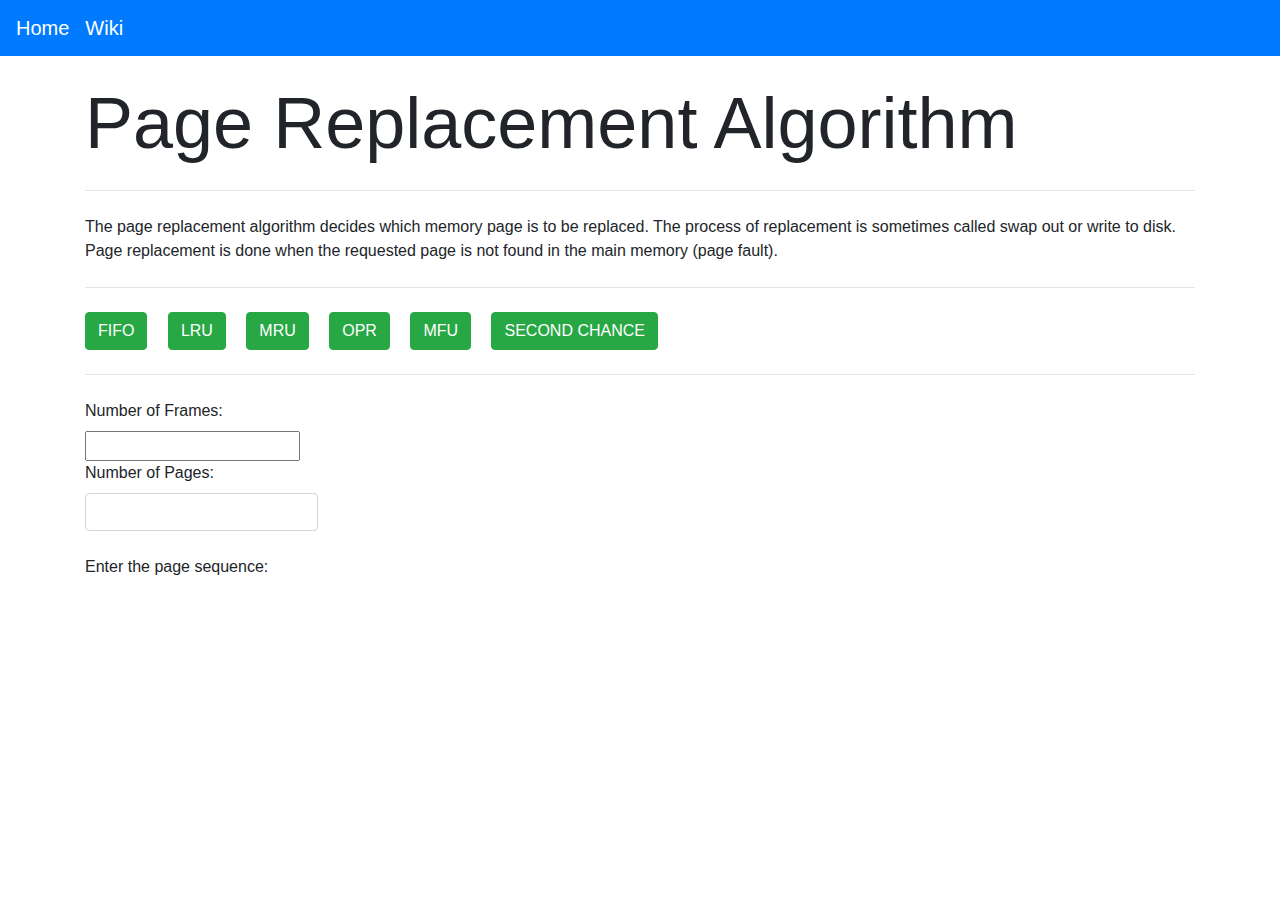
<file: page replacement/lruindex.html>
<!DOCTYPE html>
<html>
    <head>
        <title>Page Replacement</title>


        <link rel ="stylesheet" type="style.css" href="style.css">
        <link rel="stylesheet" type="text/css" href="https://stackpath.bootstrapcdn.com/bootstrap/4.5.0/css/bootstrap.min.css" />
        <script type="text/javascript" src="lru.js"></script>

    </head>
    <body>

        <nav class="navbar navbar-expand-lg navbar-dark bg-primary">
          <a class="navbar-brand" href="../Index/index.html#pagerepl">Home</a>
          <a class="navbar-brand " href="wiki.html">Wiki</a>

              <button class="navbar-toggler" type="button" data-toggle="collapse" data-target="#navbarColor01" aria-controls="navbarColor01" aria-expanded="false" aria-label="Toggle navigation" style="background: ">
                <span class="navbar-toggler-icon"></span>
              </button>


        </nav>
        <br>
        <div class="container">
        <div>
                    <h1 class="display-3">Page Replacement Algorithm</h1>
                         <hr class="my-4">
                    <p>The page replacement algorithm decides which memory page is to be replaced. The process of replacement is sometimes called swap out or write to disk. Page replacement is done when the requested page is not found in the main memory (page fault).</p>

          <hr class="my-4">

            <div>
                <button style="margin-right: 16px" class="btn btn-primary btn-success" onclick="FIFO()">FIFO</button>
                <button style="margin-right: 16px" class="btn btn-primary btn-success" onclick="LRU()">LRU</button>
                <button style="margin-right: 16px" class="btn btn-primary btn-success" onclick="MRU()">MRU</button>
                <button style="margin-right: 16px" class="btn btn-primary btn-success" onclick="OPR()">OPR</button>
                <button style="margin-right: 16px" class="btn btn-primary btn-success" onclick="MFU()">MFU</button>
                <button style="margin-right: 16px" class="btn btn-primary btn-success" onclick="SECONDchance()">SECOND CHANCE </button>

            </div>

       <hr class="my-4">

              <form name = "Need">
			            <div class = "form-group" style="float:left;">
            <label>Number of Frames:</label>
           <br>

         <input type="number" id="noofFrames" >

             </form>

					<form name = "resource">
                  <div class = "form-group"  float:left;>




						<label>Number of Pages:</label><input class="form-control" type="Number" onkeyup="BuildFormFields(parseInt(this.value, 10));" />

         <br>
           <p>Enter the page sequence:</p>
            <div id="FormFields" style=""></div>
			            </div>
          </form>




					<table id="tab_need" class="table table-striped  table-hover">
					</table>
			        <table id="tab_alloc" class="table table-striped table-hover">
					</table>


      </div>
    </div>
    </div>

	</body>
</html>
</file>
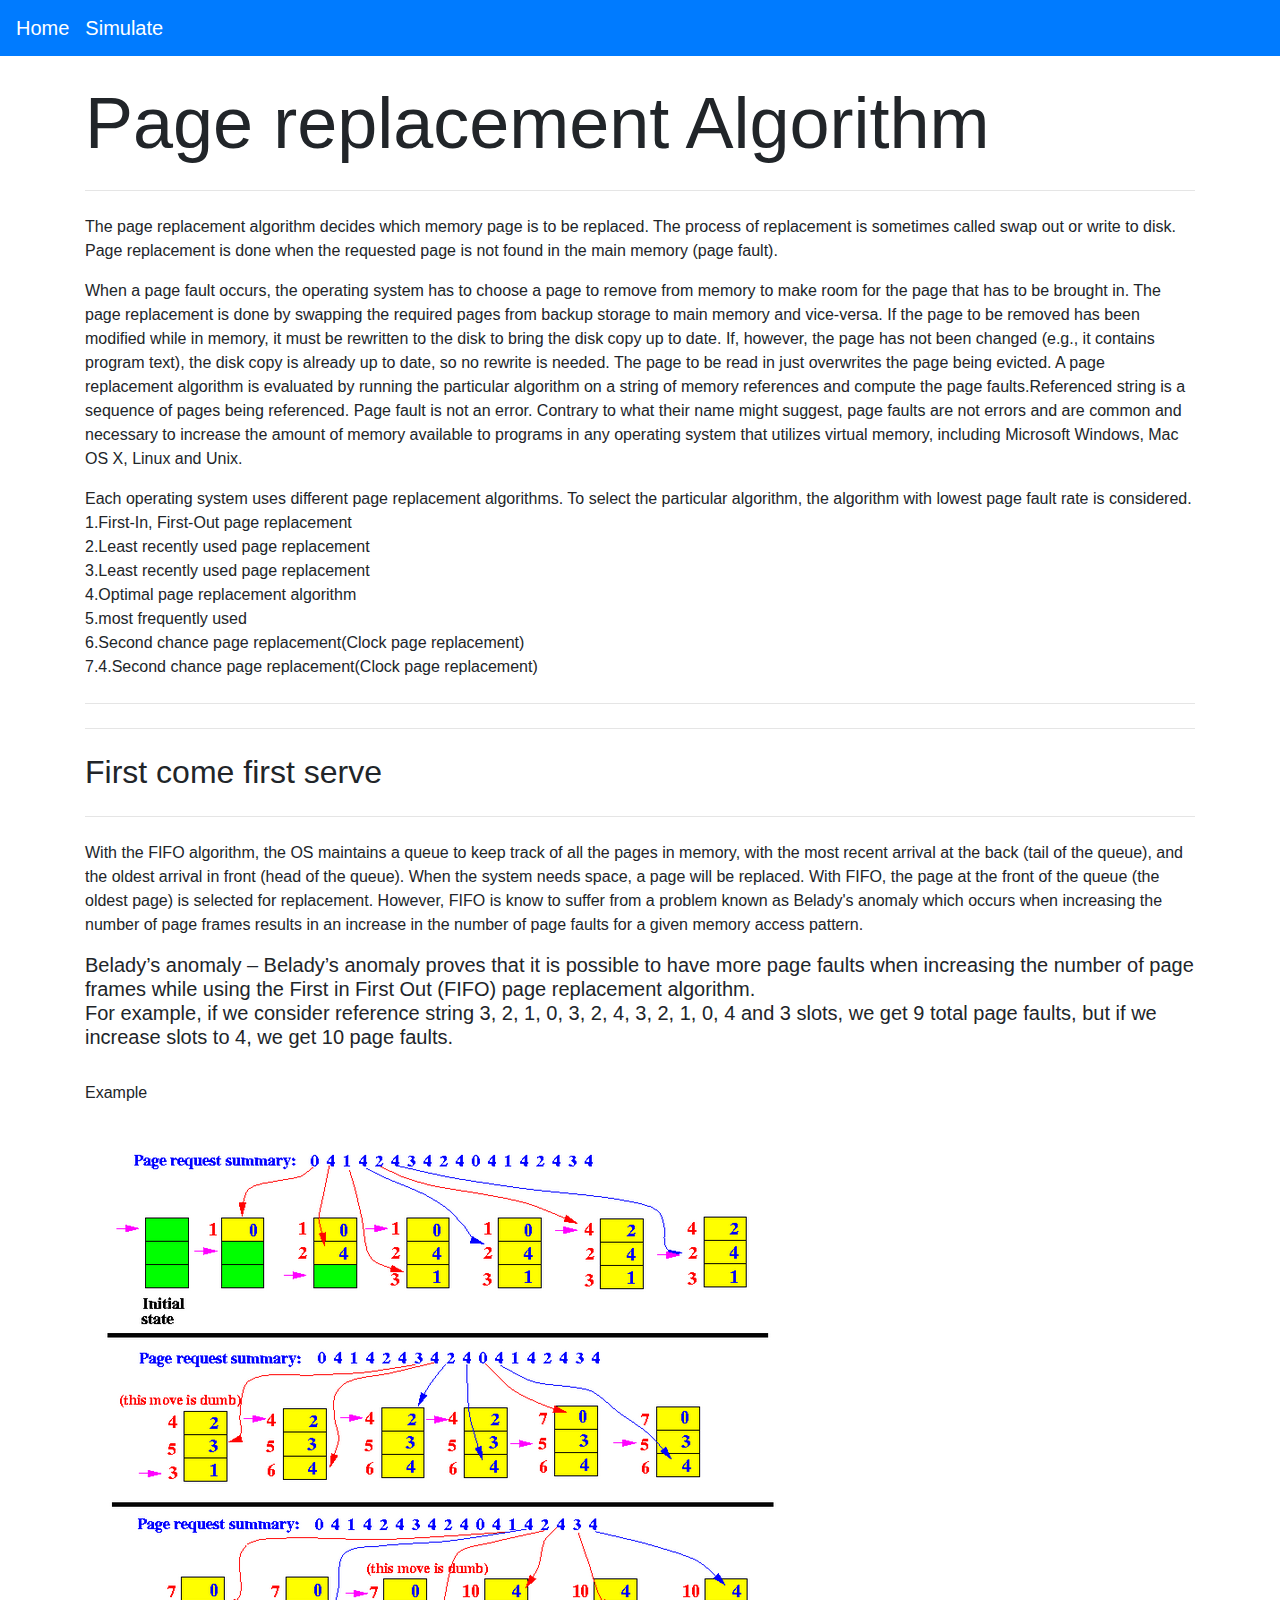
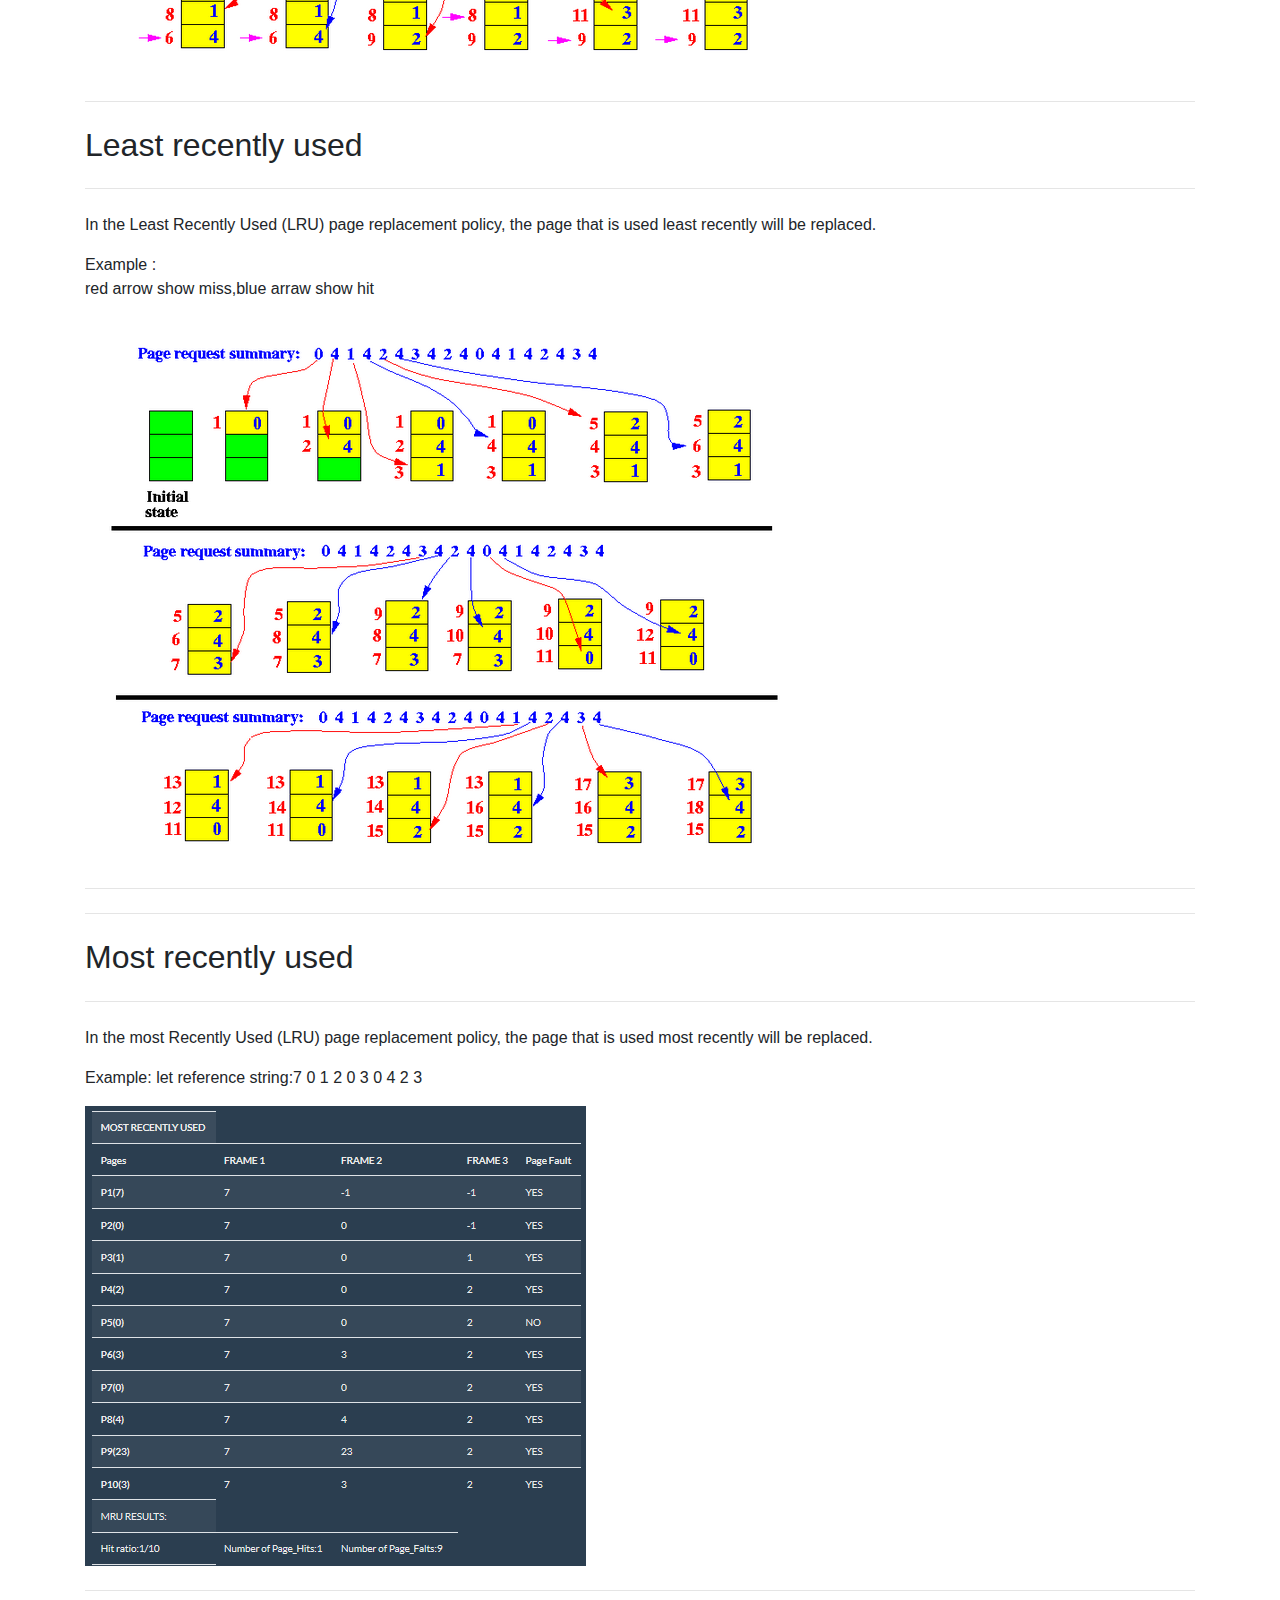
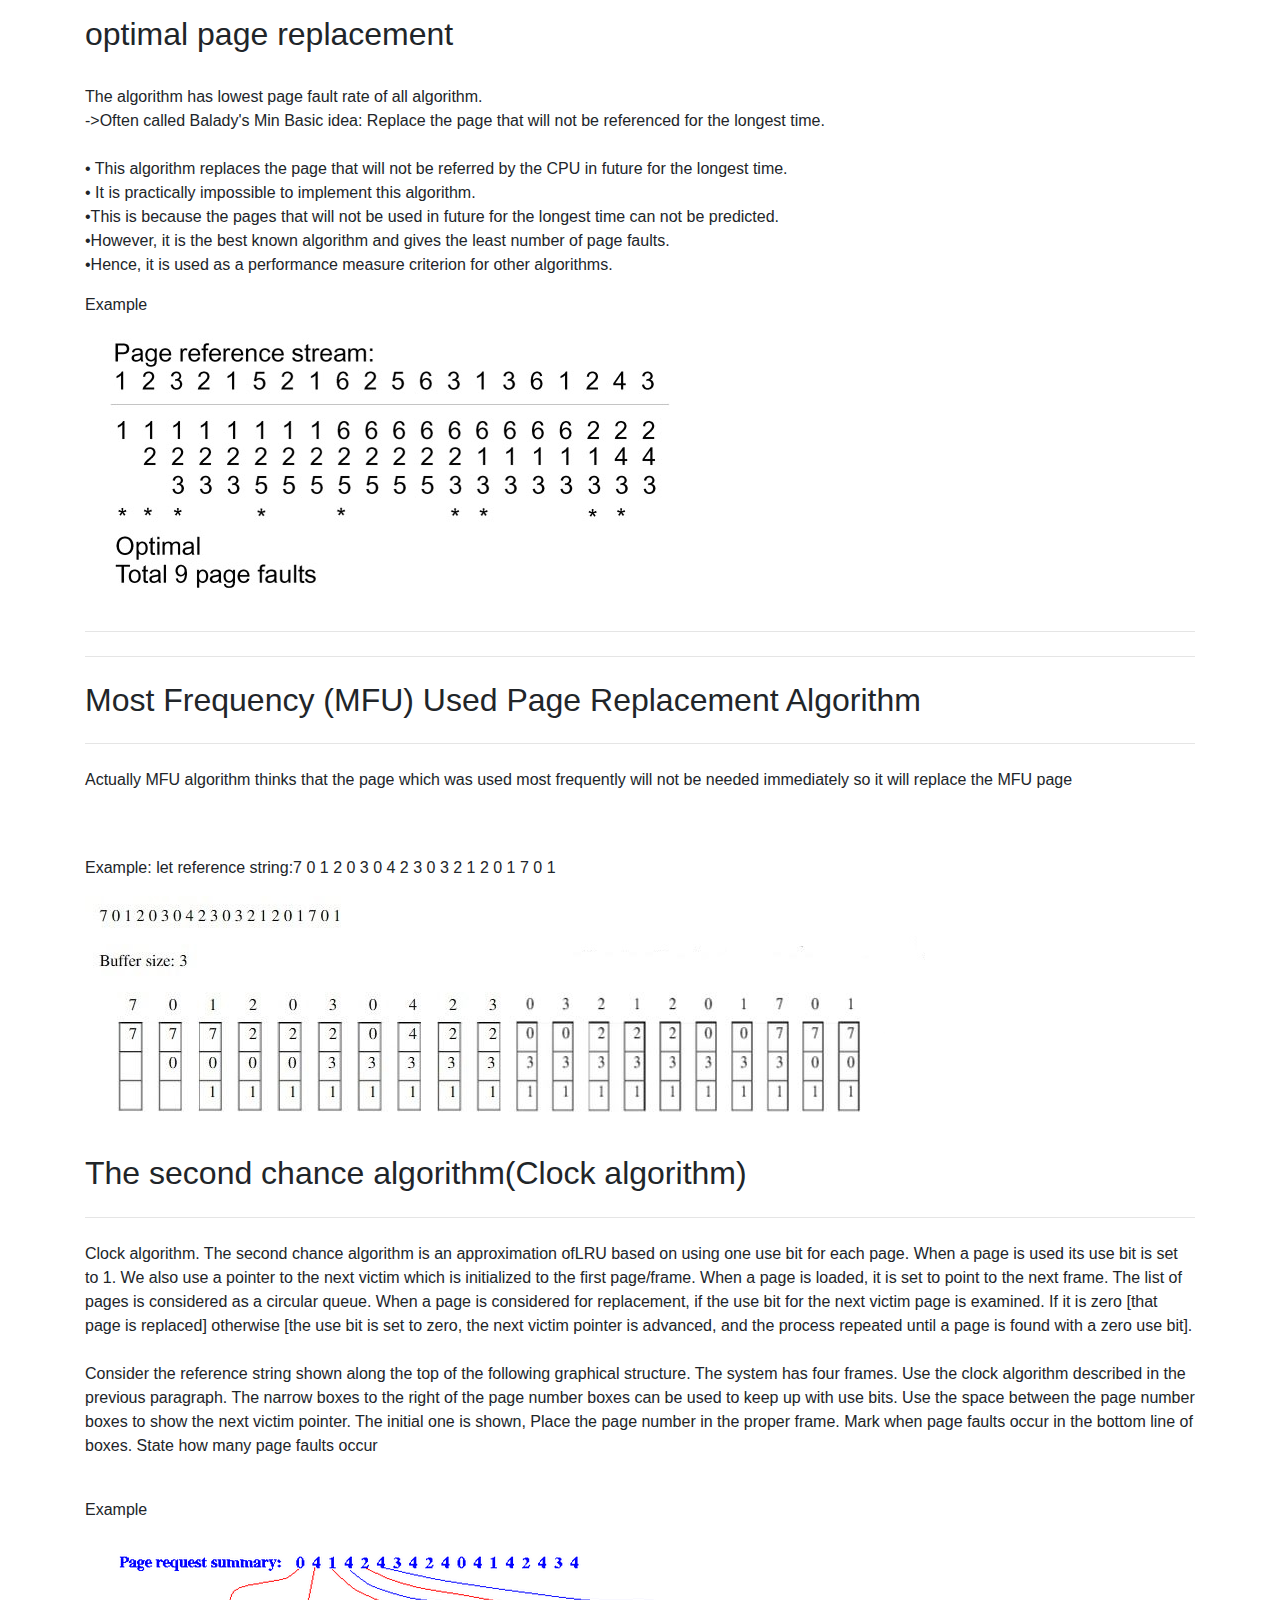
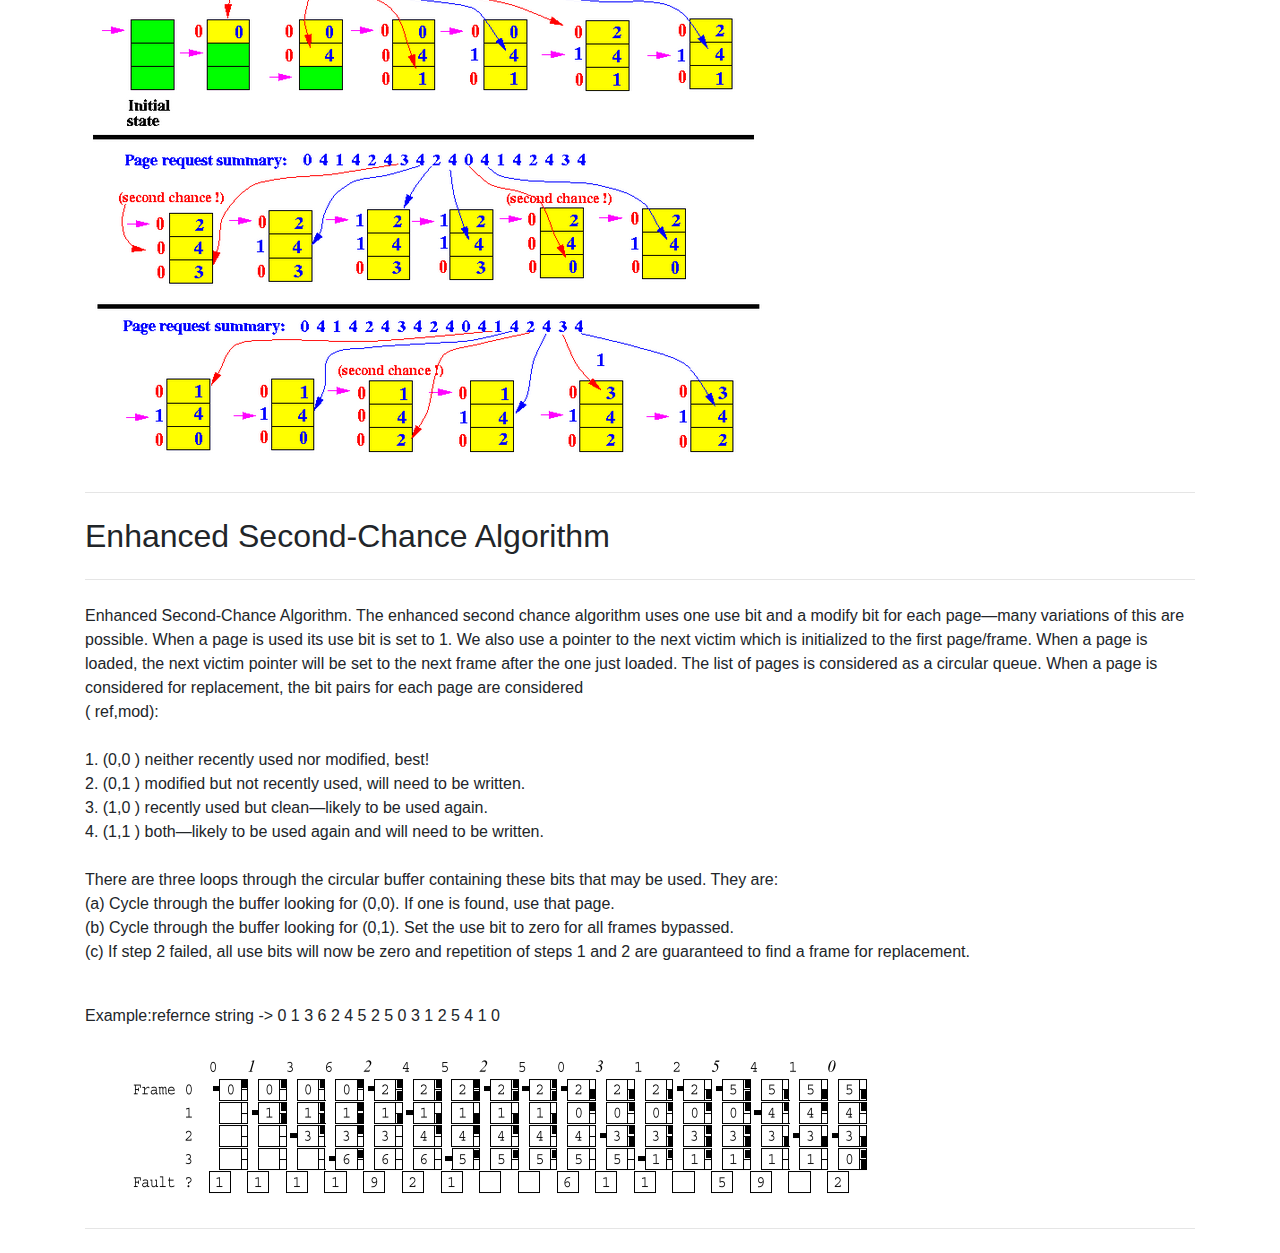
<file: page replacement/wiki.html>
<!DOCTYPE html>
<html>
    <head>
        <title>page replacement</title>



        <link rel="stylesheet" type="text/css" href="https://stackpath.bootstrapcdn.com/bootstrap/4.5.0/css/bootstrap.min.css" />
        <script type="text/javascript" src="lru.js"></script>

    </head>
    <body>

        <nav class="navbar navbar-expand-lg navbar-dark bg-primary">
          <a class="navbar-brand" href="../Index/index.html#pagerepl">Home</a>
          <a class="navbar-brand " href="lruindex.html">Simulate</a>

              <button class="navbar-toggler" type="button" data-toggle="collapse" data-target="#navbarColor01" aria-controls="navbarColor01" aria-expanded="false" aria-label="Toggle navigation" style="">
                <span class="navbar-toggler-icon"></span>
              </button>


        </nav>
        <br>
        <div class="container">

                    <h1 class="display-3">Page replacement Algorithm</h1>
                         <hr class="my-4">
                    <p>The page replacement algorithm decides which memory page is to be replaced. The process of replacement is sometimes called swap out or write to disk. Page replacement is done when the requested page is not found in the main memory (page fault).</p>

                    <p>When a page fault occurs, the operating system has to choose a page to remove from memory to make room for the page that
                          has to be brought in. The page replacement is done by swapping the required pages from backup storage to main memory
                           and vice-versa. If the page to be removed has been modified while in memory, it must be rewritten to the disk to
                            bring the disk copy up to date. If, however, the page has not been changed (e.g., it contains program text),
                            the disk copy is already up to date, so no rewrite is needed. The page to be read in just overwrites the page
                             being evicted. A page replacement algorithm is evaluated by running the particular algorithm on a string of
                             memory references and compute the page faults.Referenced string is a sequence of pages being referenced.
                              Page fault is not an error. Contrary to what their name might suggest, page faults are not errors and
                              are common and necessary to increase the amount of memory available to programs in any operating
                              system that utilizes virtual memory, including Microsoft Windows, Mac OS X, Linux and Unix.</p>

                              <p>Each operating system uses different page replacement algorithms. To select the particular algorithm,
                                    the algorithm with lowest page fault rate is considered. <br>
                                    1.First-In, First-Out page replacement  <br>
                                    2.Least recently used page replacement  <br>
                                    3.Least recently used page replacement  <br>
                                    4.Optimal page replacement algorithm   <br>
                                    5.most frequently used  <br>
                                    6.Second chance page replacement(Clock page replacement)  <br>
                                    7.4.Second chance page replacement(Clock page replacement)  <br>
                                 </p>

          <hr class="my-4">


                       <hr class="my-4">



                        <h2 class="dispThelay-3">First come first serve</h2>
                             <hr class="my-4">
                       <p>With the FIFO algorithm, the OS maintains a queue to keep track of all the pages in memory, with the most recent
                            arrival at the back (tail of the queue), and the oldest arrival in front (head of the queue). When the system
                            needs space, a page will be replaced. With FIFO, the page at the front of the queue (the oldest page) is selected
                             for replacement. However, FIFO is know to suffer from a problem known as Belady's anomaly which occurs when
                             increasing the number of page frames results in an increase in the number of page faults for a given memory
                             access pattern. <br>
                             <h5>Belady’s anomaly – Belady’s anomaly proves that it is possible to have more page faults when increasing
                                  the number of page frames while using the First in First Out (FIFO) page replacement algorithm. <br>
                                   For example, if we consider reference string 3, 2, 1, 0, 3, 2, 4, 3, 2, 1, 0, 4 and 3 slots,
                                    we get 9 total page faults, but if we increase slots to 4, we get 10 page faults.</h5> <br>
                              Example</p>
                              <img src="fifoimage.png" alt="Italian Trulli">
              <hr class="my-4">



                <h2 class="dispThelay-3">Least recently used</h2>
                     <hr class="my-4">
              <p>In the Least Recently Used (LRU) page replacement policy, the page that is used least recently will be replaced. </p>
                 <p> Example :  <br> red arrow show miss,blue arraw show hit</p>
              <img src="lruimage.png" alt="Italian Trulli">
      <hr class="my-4">

      <hr class="my-4">


      <h2 class="dispThelay-3">Most recently used</h2>
      <hr class="my-4">
      <p>In the most Recently Used (LRU) page replacement policy, the page that is used most recently will be replaced. </p>

      <p> Example: let  reference string:7 0 1 2 0 3 0 4 2 3 </p>
 <img src="mru_image.png" alt="Italian Trulli">


 <hr class="my-4">
      <h2 class="dispThelay-3">optimal page replacement</h2>
         <br>
      <p> The algorithm has lowest page fault rate of all algorithm.  <br>
            ->Often called Balady's Min Basic idea: Replace the page that will not be referenced for the longest time.  <br> <br>

           • This algorithm replaces the page that will not be referred by the CPU in future for the longest time.  <br>
           • It is practically impossible to implement this algorithm. <br>
           •This is because the pages that will not be used in future for the longest time can not be predicted. <br>
           •However, it is the best known algorithm and gives the least number of page faults.  <br>
           •Hence, it is used as a performance measure criterion for other algorithms.  <br>


</p>

              <p>        Example</p>
          <img src="opr_image.png" alt="Italian Trulli">
      <hr class="my-4">

      <hr class="my-4">



      <h2 class="dispThelay-3">Most Frequency (MFU) Used Page Replacement Algorithm</h2>
           <hr class="my-4">

     <p> Actually MFU algorithm thinks that the page which was used most frequently will not be needed immediately so it
          will replace the MFU page</p>
          <br><br>
          <p> Example: let  reference string:7 0 1 2 0 3 0 4 2 3 0 3 2 1 2 0 1 7 0 1</p>
          <img src="mfuimage.jpg" alt="Italian Trulli">

</p>

      <h2 class="ddispThelay-3">The second chance algorithm(Clock algorithm)</h2>
           <hr class="my-4">
      <p>Clock algorithm. The second chance algorithm is an approximation ofLRU based on using one use bit for each page. When a page is used
        its use bit is set to 1. We also use a pointer to the next victim which is initialized to the first page/frame. When a page is loaded,
         it is set to point to the next frame. The list of pages is considered as a circular queue. When a page is considered for replacement,
          if the use bit for the next victim page is examined. If it is zero [that page is replaced] otherwise [the use bit is set to zero,
           the next victim pointer is advanced, and the process repeated until a page is found with a zero use bit].
          <br> <br> Consider the reference string shown along the top of the following graphical structure. The system has four frames.
           Use the clock algorithm described in the previous paragraph.
           The narrow boxes to the right of the page number boxes can be used to keep up with use bits.
            Use the space between the page number boxes to show the next victim pointer.
             The initial one is shown, Place the page number in the proper frame.
             Mark when page faults occur in the bottom line of boxes. State how many page faults occur</p>
             <br><p> Example</p>
             <img src="secondchance_image.png" alt="Italian Trulli">
             <hr class="my-4">



             <h2 class="dispThelay-3">Enhanced Second-Chance Algorithm</h2>
                  <hr class="my-4">
            <p>
           Enhanced Second-Chance Algorithm. The enhanced second chance algorithm uses one use bit and a modify bit for each page—many
           variations of this are possible. When a page is used its use bit is set to 1. We also use a pointer to the next victim
           which is initialized to the first page/frame. When a page is loaded, the next victim pointer will be set to the next
           frame after the one just loaded. The list of pages is considered as a circular queue. When a page is considered for replacement,
            the bit pairs for each page are considered  <br>
            ( ref,mod):    <br> <br>

         1.  (0,0 ) neither recently used nor modified, best!  <br>
         2.  (0,1 ) modified but not recently used, will need to be written.  <br>
         3.  (1,0 ) recently used but clean—likely to be used again.  <br>
         4.  (1,1 ) both—likely to be used again and will need to be written.    <br>  <br>
        There are three loops through the circular buffer containing these bits that may be used. They are:   <br>
        (a) Cycle through the buffer looking for (0,0). If one is found, use that page. <br>
        (b) Cycle through the buffer looking for (0,1). Set the use bit to zero for all frames bypassed. <br>
        (c) If step 2 failed, all use bits will now be zero and repetition of steps 1 and 2 are guaranteed to find a frame for replacement.
            </p>
            <br><p> Example:refernce string -> 0 1 3 6 2 4 5 2 5 0 3 1 2 5 4 1 0</p>
            <img src="second2_image.png" alt="Italian Trulli">
   <hr class="my-4">





	</body>
</html>
</file>
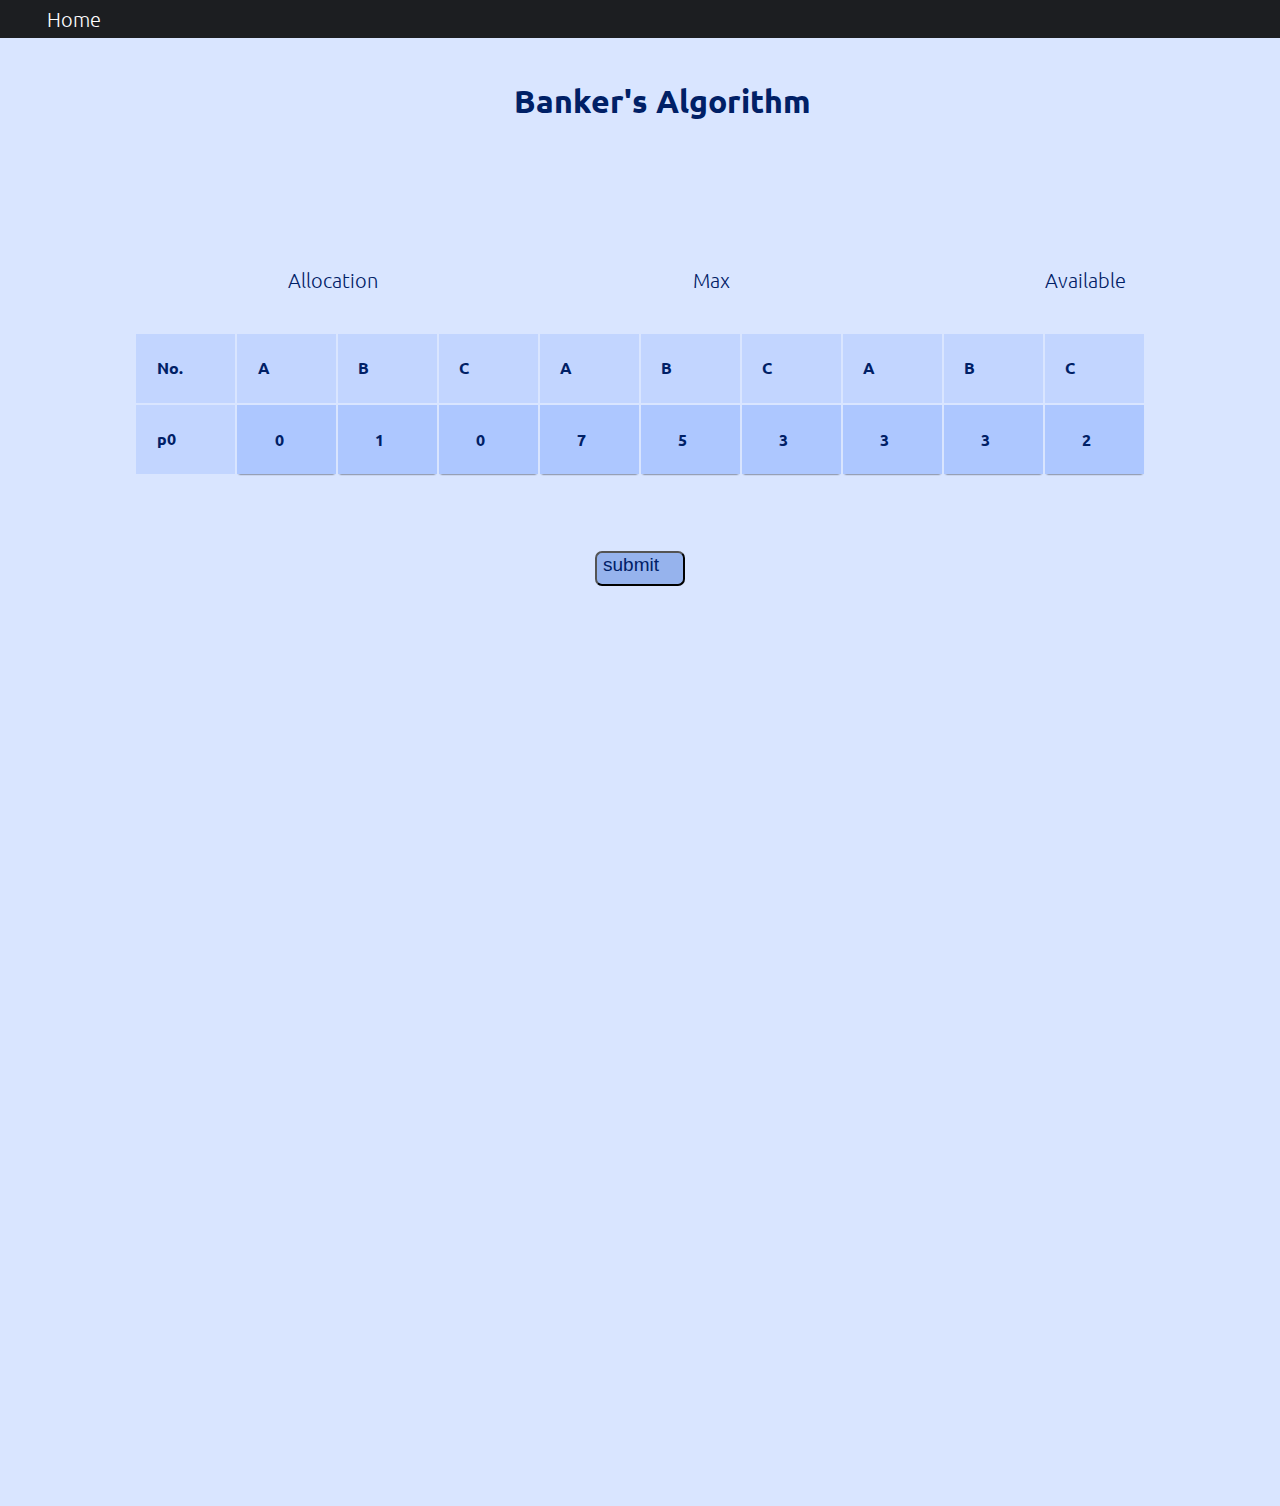
<file: Bankers/Algorithm/BankersDyn.html>
<!DOCTYPE html>
<html>
	<head>
		<link rel="stylesheet" href="./css/BankersDyn.css" />
		<script src="https://ajax.googleapis.com/ajax/libs/jquery/3.4.0/jquery.min.js"></script>

		<!-- Navbar class starts here -->
		<nav class="nav">
			<div class="container">
				<a class="brand-logo" href="../../index.html">Home</a>
				<input class="menu-toggle" type="checkbox" id="toggle" />
				<label class="menu" for="toggle">menu</label>
				<ul>
					<!-- <li><a class="hover" href="#">home</a></li> -->
					<li>
						<!-- <div class="services">
							Concurrency <span class="fas fa-angle-down"></span>
							<div class="services-dropdown">
								<a href="../../Lock Variable/home.html">Lock Variable</a>
								<a href="../../Strict alteration/home.html">Strict Alteration</a>
								<a href="../../Peterson Algorithm/home.html">Peterson's Algorithm</a>
								<a href="../../TSl/home.html">Test and set lock</a>
								<a href="../../Producer consumer/home.html">Producer and cosumer</a>
							</div>
						</div> -->
					</li>
					<li>
						<!-- <div class="services">
							Deadlock <span class="fas fa-angle-down"></span>
							<div class="services-dropdown">
								<a href="../../Bankers Algorithm/home.html">Bankers Algorrithm</a>
							</div>
						</div>
					</li>
					<li>
						<div class="services" style="margin-right: 15px">
							Semaphore <span class="fas fa-angle-down"></span>
							<div class="services-dropdown">
								<a href="../../Counting semaphore/home.html">Counting Semaphore</a>
								<a href="../../Binary semaphore/home.html">Binary Semaphore</a>
							</div>
						</div> -->
					</li>
				</ul>
			</div>
		</nav>
	</head>

	<body>
		<script src="./js/BankersDyn.js"></script>
		<div class="myheading tooltip">
			<p>Banker's Algorithm</p><span class="tooltiptext" style="font-size: 12px;"
			>The banker’s algorithm is a resource allocation and deadlock avoidance algorithm that tests for safety by simulating the allocation for predetermined maximum possible amounts of all resources, then makes an “s-state” check to test for possible activities, before deciding whether allocation should be allowed to continue.</span
		>
		</div>
		    <div class="mtooltip">
				Allocation<span class="mtooltiptext">Indicates the number of available resources of each type</span>
			</div>
			<div class="mtooltip">
				Max<span class="mtooltiptext">Defines the maximum demand of each process in a system.</span>
			</div>
			<div class="mtooltip">
				Available<span class="mtooltiptext">Defines the number of resources of each type currently allocated to each process</span>
			</div>
		<div style="margin-top: 3%" class="mainTable" style="margin: 10% 20%">
			<table class="container" id="myTable" style="font-size: 0.8em">
				<tr>
					<th>No.</th>
					<th>A</th>
					<th>B</th>
					<th>C</th>
					<th>A</th>
					<th>B</th>
					<th>C</th>
					<th>A</th>
					<th>B</th>
					<th>C</th>
				</tr>
				<!-- <div id="AddDeleteRow"> -->
				<tr id="p0">
					<th>p0</th>
					<td><input value="0" /></td>
					<td><input value="1" /></td>
					<td><input value="0" /></td>
					<td><input value="7" /></td>
					<td><input value="5" /></td>
					<td><input value="3" /></td>
					<td><input value="3" /></td>
					<td><input value="3" /></td>
					<td><input value="2" /></td>
				</tr>
			</table>
		</div>

		<!-- <p class="lol">Computing process hahahhahahah</p> -->
		<div class="controlPanel" style="margin-left: 1350px; margin-top: -30px">
			<button onclick="removeRow()">-</button>
			<button onclick="addRow()" style="margin-top: 45px">+</button>
		</div>
		<div class="submit" style="margin-top: 50px; margin-bottom: 30px">
			<button onclick="submitValue()" style="margin-top: 45px">submit</button>
		</div>

		<div id="printProcess" style="margin-top: 45px"></div>

		<script></script>
	</body>
</html>
</file>
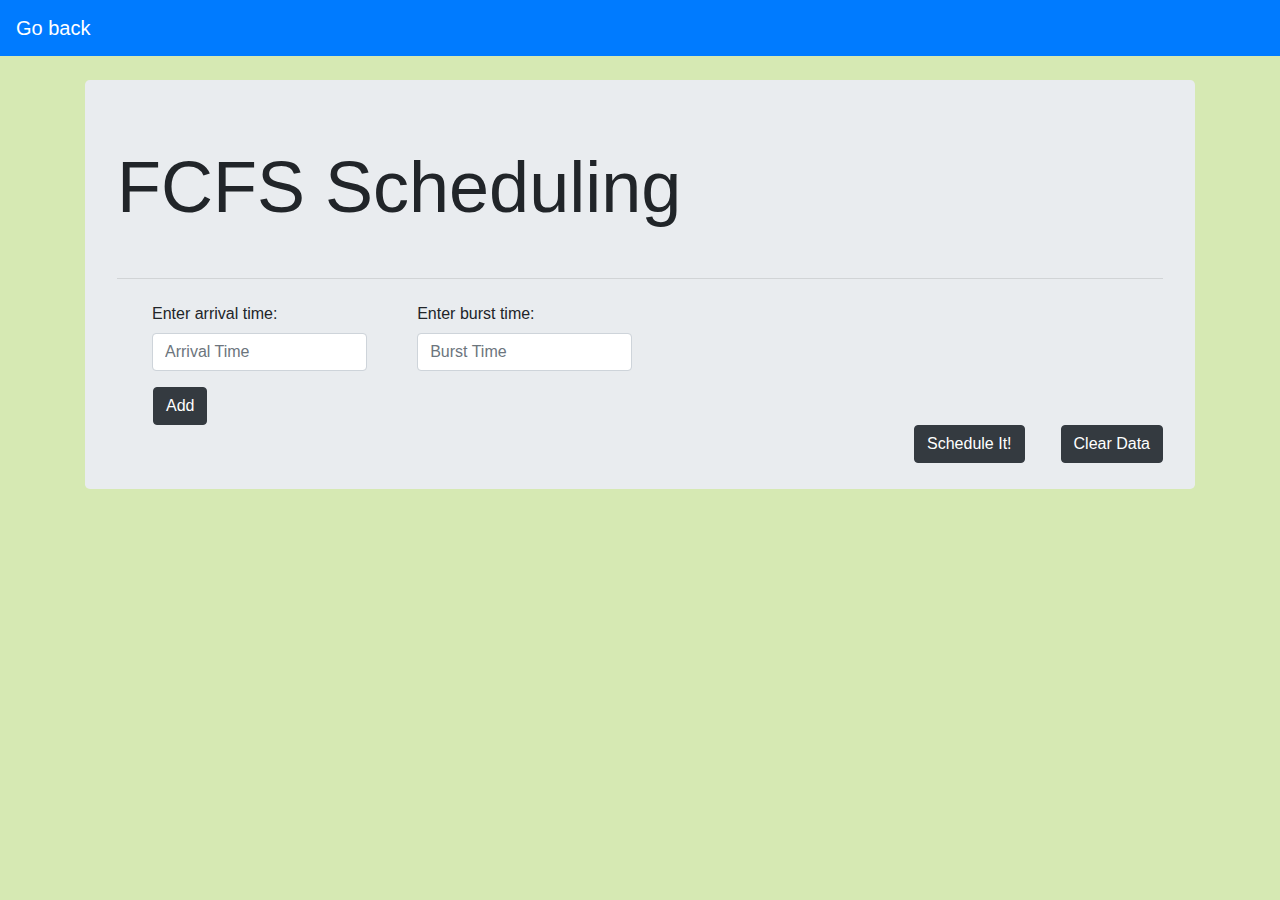
<file: Process Scheduling/src/fcfs.html>
<!DOCTYPE html>
<html>
    <head>
        <title>Process Scheduling</title>
        <script src="https://ajax.googleapis.com/ajax/libs/jquery/3.2.0/jquery.min.js"></script>
        <script src="https://maxcdn.bootstrapcdn.com/bootstrap/4.5.0/js/bootstrap.min.js"></script>
        <link rel="stylesheet" type="text/css" href="https://stackpath.bootstrapcdn.com/bootstrap/4.5.0/css/bootstrap.min.css" />
        <link rel="stylesheet" type="text/css" href="../css/index.css">
        <script type="text/javascript" src="../js/index.js"></script>
    </head>
    <body>
            <!-- Navigation Bar -->
            <nav class="navbar navbar-expand-lg navbar-dark bg-primary">
            <a class="navbar-brand" href="../../Index/index.html#pschedule">Go back</a>
              <button class="navbar-toggler" type="button" data-toggle="collapse" data-target="#navbarColor01" aria-controls="navbarColor01" aria-expanded="false" aria-label="Toggle navigation" style="">
                <span class="navbar-toggler-icon"></span>
              </button>
        </nav>
        <br>
        <div class="container">
            <div class="jumbotron">
                <h1 class="display-3">FCFS Scheduling</h1>
                <br>
				<div id="showinput"></div>
				<hr>
                <div class="row">
                    <div class="form-group" style="margin-left:50px; float:left;  width: 20%">
                        <label class="col-form-label" for="inputDefault">Enter arrival time:</label>
                        <input class="form-control" id="newat" name="at" placeholder="Arrival Time" type="text" size="35">
                    </div>
                    <div class="form-group" style="margin-left:50px; float:left;  width: 20%">
                        <label class="col-form-label" for="inputDefault">Enter burst time:</label>
                        <input class="form-control" id="newbt" name="bt" placeholder="Burst Time" type="text" size="35">
                    </div>
                </div>
                <!-- <div id="inputsection" class="card">
                    <div style="width: 300px; float:left;text-align:left; margin-left: 20px;">
                        Arrival Time:
                        <input style="width:50px;" id="newat" class="form-control" type="text" value=""></input>
                    </div>
                    <div style="width: 300px;float:left;text-align:left;">
                        Burst Time:
                        <input style="width:50px;" id="newbt" class="form-control" type="text" value=""></input>
                    </div>
                    <button class="btn btn-success" onclick="addToList()" style="float:left;margin-left:10px;">Add</button>
                </div> -->
                <button type="submit" class="btn btn-dark" style="margin-left: 36px" onclick="addToList()">Add</button>
                <br>
                <button type="submit" class="btn btn-dark" style="margin-left: 36px; float: right;" onclick="clearData()">Clear Data</button>
                <button type="submit" class="btn btn-dark" style="margin-left: 36px; float: right;" onclick="showOutput(0)">Schedule It!</button>
            </div>
                <!-- <div>
                    <button class="btn btn-success" onclick="clearData()" style="float:right; margin-right: 50px;">Clear Data</button>
                    <button class="btn btn-success" onclick="showOutput(0)" style="float:right; margin-right: 50px;">Schedule</button>
                </div> -->

            <!-- Gantt Chart -->
            <div style="margin-top: 150px;">
                <h2 id ="chart-header" style="text-align:center;"></h2>
                <br />
                <div id="gantt"></div>
                <div id="timer"></div>
                <br /><br />
                <div>
                    <div style="width: 50%; text-align:center;float:left; font-size: 20px;" id="awt1">
                    </div>
                    <div style="width:50%; text-align:center;float:left;font-size:20px;" id="atat1">
                    </div>
                </div>
            </div>
			<!-- CPU Operations -->
            <div style="margin-top: 100px;">
                <h3 id="operations-heading" style="text-align:center;"></h3>
                <div id="operations"></div>
            </div>
			<!-- Table -->
            <div style="margin-top: 50px;">
                <h2 id="table-heading" style="text-align:center;"></h2>
                <div>
                    <table id="tab" class="table table-striped centered responsive-table" style="border-color: black; border-width: 2px; align: center; bgcolor: white; cellspacing: 10px;">
                        <thead id="thead">
                        </thead>
                        <tbody id="ptable">
                        </tbody>
                    </table>
                </div>
            </div>
        </div>
    </body>
</html>
</file>
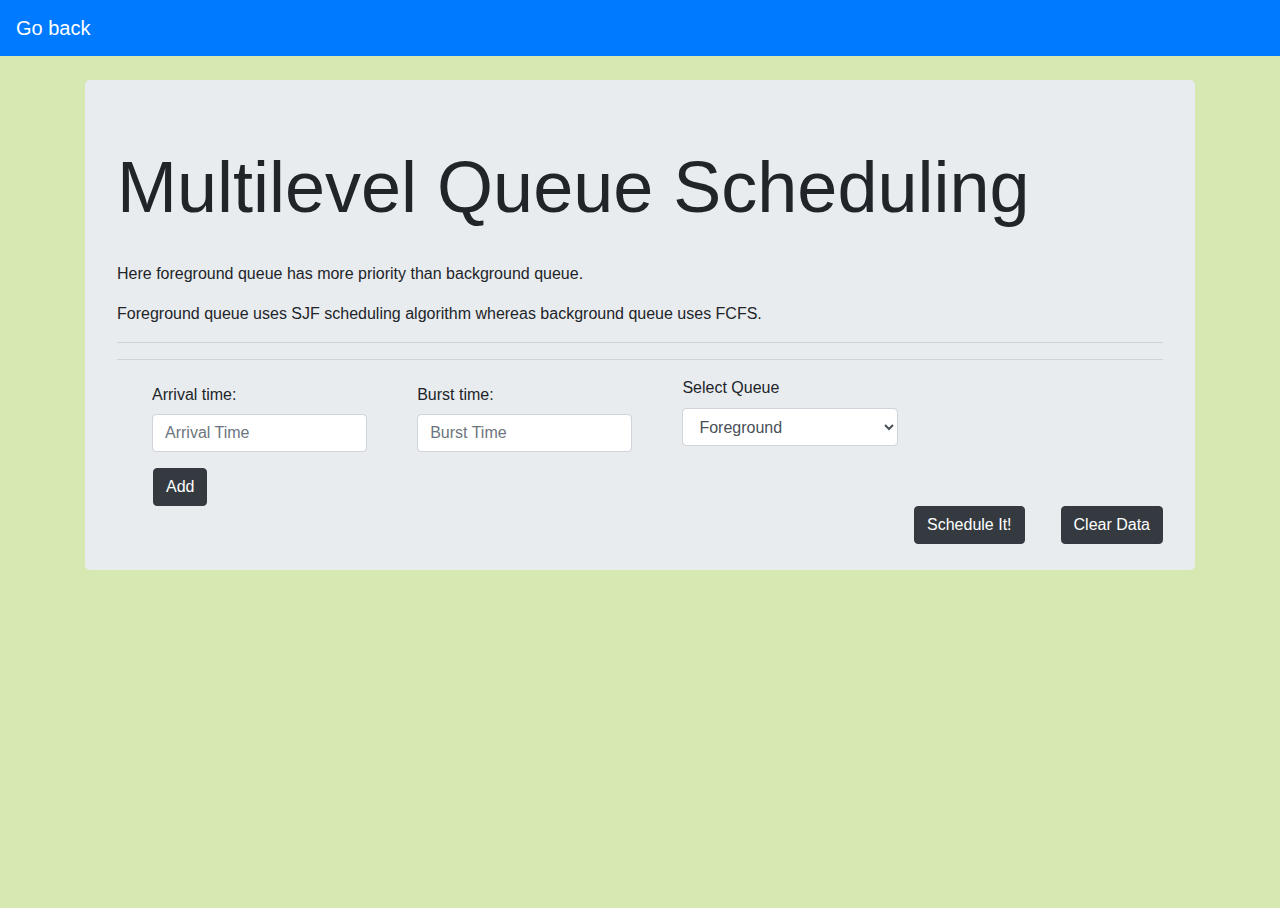
<file: Process Scheduling/src/multilevelqueue.html>
<!DOCTYPE html>
<html>
<head>
    <title> Multilevel Queue Scheduling </title>
	<script src="https://ajax.googleapis.com/ajax/libs/jquery/3.2.0/jquery.min.js"></script>
	<script src="https://maxcdn.bootstrapcdn.com/bootstrap/4.5.0/js/bootstrap.min.js"></script>
    <script type="text/javascript" src="../js/multi.js"></script>
	<link rel="stylesheet" type="text/css" href="https://stackpath.bootstrapcdn.com/bootstrap/4.5.0/css/bootstrap.min.css" />
    <link rel="stylesheet" type="text/css" href="../css/index.css"></link>
</head>

<body >
	<nav class="navbar navbar-expand-lg navbar-dark bg-primary">
            <a class="navbar-brand" href="../../Index/index.html#pschedule">Go back</a>
              <button class="navbar-toggler" type="button" data-toggle="collapse" data-target="#navbarColor01" aria-controls="navbarColor01" aria-expanded="false" aria-label="Toggle navigation" style="">
                <span class="navbar-toggler-icon"></span>
              </button>
        </nav>
    <br>
	<div class="container">
		<!-- Input section -->
		<div class="jumbotron">
            <h1 class="display-3">Multilevel Queue Scheduling</h1>
            <br>
			<p> Here foreground queue has more priority than background queue.</p>
			<p> Foreground queue uses SJF scheduling algorithm whereas background queue uses FCFS.</p>
			<hr>
			<div id="showinput"></div>
			<hr>
			<div class="row">
				<div class="form-group" style="margin-left:50px; float:left;  width: 20%">
                    <label class="col-form-label" for="inputDefault">Arrival time:</label>
                    <input class="form-control" id="newat" name="at" placeholder="Arrival Time" type="text" size="35">
                </div>
				<div class="form-group" style="margin-left:50px; float:left;  width: 20%">
					<label class="col-form-label" for="inputDefault">Burst time:</label>
					<input class="form-control" id="newbt" name="bt" placeholder="Burst Time" type="text" size="35">
				</div>
				<div class="form-group" style="margin-left:50px; float:left;  width: 20%; height: 30px;">
				<label class="control-label" for="inputDefault">Select Queue</label>
				<select id = "newq" class="form-control" name="queue-select">
					<option value="foreground">Foreground</option>
					<option value="background">Background</option>
				</select>
			</div>
			</div>
            <button type="submit" id="add" class="btn btn-dark" style="margin-left: 36px" onclick="addToList()">Add</button>
			<br>
			<button type="submit" id="clear" class="btn btn-dark" style="margin-left: 36px; float: right;" onclick="clearData()">Clear Data</button>
			<button type="submit" id="run" class="btn btn-dark" style="margin-left: 36px; float: right;" onclick="showOutput()">Schedule It!</button>
		</div>
		<!-- Gantt Chart -->
		<div style="margin-top: 150px;">
			<h2 id ="chart-header" style="text-align:center;"></h2>
			<br />
			<div id="gantt"></div>
			<div id="timer"></div>
			<br /><br />
			<div>
				<div style="width: 50%; text-align:center;float:left; font-size: 20px;" id="awt1"></div>
				<div style="width:50%; text-align:center;float:left;font-size:20px;" id="atat1"></div>
            </div>
        </div>
		<!-- CPU Operations -->
		<div style="margin-top: 100px;">
			<h3 id="operations-heading" style="text-align:center;"></h3>
			<div id="operations"></div>
		</div>
		<!-- Table -->
		<div style="margin-top: 50px;">
			<h2 id="table-heading" style="text-align:center;"></h2>
			<div>
				<table id="tab" class="table table-striped centered responsive-table" style="border-color: black; border-width: 2px; align: center; bgcolor: white; cellspacing: 10px;">
					<thead id="thead"></thead>
					<tbody id="ptable"></tbody>
				</table>
			</div>
		</div>
	</div>
</body>
</html>
</file>
<file: Disk/styles.css>
#graph-area {
    margin: auto;
    height: 650px;
    width: 1200px;
    padding: 0;
    border: 1px solid black;
}

#header {
    text-align: center;
    font-size: 40px;
    font-family: "Times New Roman", Times, serif;
}

#alg-name {
    font-size: 25px;
    text-align: left;
    font-family: Monospace;
    font-weight: bold;
}
#alg-seek {
    font-size: 20px;
    text-align: left;
}
</file>
<file: File_System/css/single.css>
divx
{
    display:inline-block;
    background-color: black;
    color:green;
    width: 1250px;
    height: 400px;
    border: 3px solid grey;
    position:relative;
    top:150px;
    left:50px;
    overflow: auto;
}

.textbox 
{ 
    background: black; 
    height:25px; 
    width: 275px; 
    border: none; 
    color: green; 
    outline: none; 
}

.container {
    width: 1140px;
    min-height: 600px;
    background-color: black;
</file>
<file: File_System/css/tree.css>
divx
{
    display:inline-block;
    background-color: black;
    color:green;
    width: 1250px;
    height: 400px;
    border: 3px solid grey;
    position:relative;
    top:150px;
    left:50px;
    overflow: auto;
}

.textbox 
{ 
    background: black; 
    height:25px; 
    width: 275px; 
    border: none; 
    color: green; 
    outline: none; 
}

.container {
    width: 1140px;
    min-height: 600px;
    background-color: black;
</file>
<file: File_System/css/two.css>
divx
{
    display:inline-block;
    background-color: black;
    color:green;
    width: 1250px;
    height: 400px;
    border: 3px solid grey;
    position:relative;
    top:150px;
    left:50px;
    overflow: auto;
}

.textbox 
{ 
    background: black; 
    height:25px; 
    width: 275px; 
    border: none; 
    color: green; 
    outline: none; 
}

.container {
    width: 1140px;
    min-height: 600px;
    background-color: black;
</file>
<file: FileAllocationAlgorithms/stylesfile.css>
#graph-area {
    margin: auto;
    height: 650px;
    width: 1200px;
    padding: 0;
    border: 1px solid black;
}

#header {
    text-align: center;
    font-size: 40px;
    font-family: "Times New Roman", Times, serif;
}

#alg-name {
    font-size: 25px;
    text-align: left;
    font-family: Monospace;
    font-weight: bold;
}
#alg-seek {
    font-size: 20px;
    text-align: left;
}

    input{
         width: 10%;
    padding: 12px 20px;
    margin: 8px 0;
    box-sizing: border-box;
    border: none;
    background-color: #FFFFFF;
    color: black;

    }
.s_hide{
        display: none;
    }
    .s_show{
        display: block;
    }
        .button1 {
    background-color: black; /* Green */
    border: none;
    color: white;
    padding: 12px 20px;
    text-align: center;
    text-decoration: none;
    display: inline-block;
    font-size: 16px;
    margin: 8px 0;
    -webkit-transition-duration: 0.4s; /* Safari */
    transition-duration: 0.4s;
    cursor: pointer;
    }
    .button1:hover {
    background-color: #FD6A02;
    color: white;
}
.button2 {
    background-color: black; /* Green */
    border: none;
    color: white;
    padding: 12px 20px;
    text-align: center;
    text-decoration: none;
    display: inline-block;
    font-size: 16px;
    margin: 8px 0;
    -webkit-transition-duration: 0.4s; /* Safari */
    transition-duration: 0.4s;
    cursor: pointer;
    }
.button2:hover{
    background-color: #FD6A02;
    color: white;
}
  .a1{
        
        border: none;
         margin: 8px 0;
        border:solid 2px white;
        background-color: yellow;
          text-align: center;
        font-weight: bold;
        font-size: 16px;

    }
    .anchor,.anchor1{
         background-color: black; /* Green */
    border: none;
    color: white;
    padding: 12px 20px;
    text-align: center;
    text-decoration: none;
    display: inline-block;
    font-size: 16px;
    margin: 8px 0;
    -webkit-transition-duration: 0.4s; /* Safari */
    transition-duration: 0.4s;
    cursor: pointer;
        
    }   
    .style1{
        background-color:red;
        color:white;
    }
    
.dropdown {
  position: relative;
  display: inline-block;
}

.dropdown-content {
  display: none;
  position: absolute;
  color: black;
  background-color: #f9f9f9;
  min-width: 160px;
  box-shadow: 0px 8px 16px 0px rgba(0,0,0,0.2);
  padding: 12px 16px;
  z-index: 1;
}

.dropdown:hover .dropdown-content {
  display: block;
}
#more {display: none;}



    /*style="color: white; background: black;*/
</file>
<file: page replacement/style.css>
/*Banker's CSS file*/
h1, h2{
    text-align: center;    
}
table, td {
	border: 1px solid black;
}
th, td {
   padding: 25px;
   text-align: center;
   }
ul {
font-family: Arial, Helvetica, sans-serif;
font-size: 30px;
}
.form-control {
    width: 100%;
}
thead{
    text-align: center;
}
.table{
    width:80%;
    margin-left: 150px;
}
</file>
<file: Bankers/Algorithm/css/BankersDyn.css>
@charset "UTF-8";
/* @import url(https://fonts.googleapis.com/css?family=Open+Sans:300,400,700); */
/* @import url("https://fonts.googleapis.com/css2?family=Indie+Flower&family=Ubuntu&display=swap"); */
@import url("https://fonts.googleapis.com/css2?family=Ubuntu&display=swap");

input {
	font-family: "Ubuntu", sans-serif;
	background: #adc7ff;
	text-align: center;
	font-weight: bold;
	font-size: 1em;
	border: none;
	width: 50%;
	color: #002066;
}

body {
	position: relative;
	font-family: "Ubuntu", sans-serif;
	font-weight: 300;
	font-size: 20px;
	line-height: 1.42em;
	color: #002066;
	background-color: #d9e5ff;
	height: 1500px;
}
h1 {
	margin-top: -110px;
	margin-bottom: 66px;
	font-size: 3em;
	font-weight: bold;
	line-height: 1em;
	text-align: center;
	color: #1e4050;
}

h2 {
	font-size: 1em;
	font-weight: 300;
	text-align: center;
	display: block;
	line-height: 1em;
	padding-bottom: 2em;
	color: #fb667a;
}

h2 a {
	font-weight: 700;
	text-transform: uppercase;
	color: #fb667a;
	text-decoration: none;
}

.blue {
	color: #185875;
}
.yellow {
	color: #fff842;
}

.container th h1 {
	font-weight: bold;
	font-size: 1em;
	text-align: left;
	color: #002066;
}

.container td {
	font-weight: normal;
	font-size: 1em;
	width: 10%;
	-webkit-box-shadow: 0 2px 2px -2px #0e1119;
	-moz-box-shadow: 0 2px 2px -2px #0e1119;
	box-shadow: 0 2px 2px -2px #0e1119;
}

.container {
	text-align: left;
	overflow: hidden;
	width: 80%;
	margin: 0 auto;
	display: table;
	padding: 0 0 0 0;
}

.container td,
.container th {
	padding-bottom: 2%;
	padding-top: 2%;
	padding-left: 2%;
}

/* Background-color of the odd rows */
.container tr:nth-child(odd) {
	background-color: #adc7ff;
}

/* Background-color of the even rows */
.container tr:nth-child(even) {
	background-color: #adc7ff;
}

.container th {
	background-color: #c2d5ff;
}

.container td:first-child {
	color: #002066;
}

button {
	background-color: #96b3ed;

	vertical-align: middle;
	text-align: center;
	font-size: 19px;
	color: #002066;
	display: flex;
	margin: -30px auto;
	height: 35px;
	width: 90px;
	border-radius: 7px;
}

#printProcess {
	display: inline-block;
	margin-top: 90px;
	margin: 120px 0px 20px 20px;
	/* background-color: #c2d5ff; */
	font-size: 60px;
	text-align: center;
	vertical-align: middle;
	height: 70px;
	width: 165px;
	-webkit-animation: heartbeat 1.5s ease-in-out infinite both;
	animation: heartbeat 1.5s ease-in-out infinite both;
}

/* ----------------------------------------------
 * Generated by Animista on 2020-10-1 15:27:33
 * Licensed under FreeBSD License.
 * See http://animista.net/license for more info. 
 * w: http://animista.net, t: @cssanimista
 * ---------------------------------------------- */

/**
 * ----------------------------------------
 * animation heartbeat
 * ----------------------------------------
 */
@-webkit-keyframes heartbeat {
	from {
		-webkit-transform: scale(1);
		transform: scale(1);
		-webkit-transform-origin: center center;
		transform-origin: center center;
		-webkit-animation-timing-function: ease-out;
		animation-timing-function: ease-out;
	}
	10% {
		-webkit-transform: scale(0.91);
		transform: scale(0.91);
		-webkit-animation-timing-function: ease-in;
		animation-timing-function: ease-in;
	}
	17% {
		-webkit-transform: scale(0.98);
		transform: scale(0.98);
		-webkit-animation-timing-function: ease-out;
		animation-timing-function: ease-out;
	}
	33% {
		-webkit-transform: scale(0.87);
		transform: scale(0.87);
		-webkit-animation-timing-function: ease-in;
		animation-timing-function: ease-in;
	}
	45% {
		-webkit-transform: scale(1);
		transform: scale(1);
		-webkit-animation-timing-function: ease-out;
		animation-timing-function: ease-out;
	}
}
@keyframes heartbeat {
	from {
		-webkit-transform: scale(1);
		transform: scale(1);
		-webkit-transform-origin: center center;
		transform-origin: center center;
		-webkit-animation-timing-function: ease-out;
		animation-timing-function: ease-out;
	}
	10% {
		-webkit-transform: scale(0.91);
		transform: scale(0.91);
		-webkit-animation-timing-function: ease-in;
		animation-timing-function: ease-in;
	}
	17% {
		-webkit-transform: scale(0.98);
		transform: scale(0.98);
		-webkit-animation-timing-function: ease-out;
		animation-timing-function: ease-out;
	}
	33% {
		-webkit-transform: scale(0.87);
		transform: scale(0.87);
		-webkit-animation-timing-function: ease-in;
		animation-timing-function: ease-in;
	}
	45% {
		-webkit-transform: scale(1);
		transform: scale(1);
		-webkit-animation-timing-function: ease-out;
		animation-timing-function: ease-out;
	}
}

/* .container tr:hover {
     background-color: #464A52;
  -webkit-box-shadow: 0 6px 6px -6px #0E1119;
         -moz-box-shadow: 0 6px 6px -6px #0E1119;
              box-shadow: 0 6px 6px -6px #0E1119;
  }
  
  .container td:hover input:hover {
    background-color: #FFF842;
    color: #403E10;
    font-weight: bold;
    
    box-shadow: #7F7C21 -1px 1px, #7F7C21 -2px 2px, #7F7C21 -3px 3px, #7F7C21 -4px 4px, #7F7C21 -5px 5px, #7F7C21 -6px 6px;
    transform: translate3d(6px, -6px, 0);
    
    transition-delay: 0s;
        transition-duration: 0.4s;
        transition-property: all;
    transition-timing-function: line;
  } */

@media (max-width: 800px) {
	.container td:nth-child(4),
	.container th:nth-child(4) {
		display: none;
	}
}

/* for navbar styles */
@import url("https://fonts.googleapis.com/css?family=Montserrat:200&display=swap");

a {
	text-decoration: none;
	color: #fff;
}
.nav {
	background: rgba(0, 0, 0, 0.87);
	padding: 15px 0;
	padding-top: 7px;
	padding-bottom: 5px;
	margin-top: -10px;
	margin-left: -120px;
	margin-right: -8.2px;
	margin-bottom: 149px;
}
.nav:after {
	display: block;
	content: "";
	clear: right;
}

.brand-logo {
	color: #fff;
	font-size: 20px;
	margin-top: 100px;
	margin-left: 20px;
}
input[type="checkbox"] {
	display: none;
}
.menu {
	margin: 4px;
	padding: 5px;
	border: 1px #fff solid;
	position: absolute;
	font-size: 12px;
	color: #fff;
	top: 10px;
	left: 10px;
	background: none;
	text-transform: capitalize;
	outline: none;
	display: none;
}
ul {
	float: right;
	font-size: 0;
}
li {
	display: inline-block;
	font-size: 20px;
	margin: 0 10px;
	text-transform: capitalize;
	color: #fff;
	padding: 5px 0;
}
li:first-child {
	margin-left: 0;
}
li:last-child {
	margin-right: 0;
}
.services {
	cursor: pointer;
	padding-right: 5px;
}
.services:hover .services-dropdown {
	display: block;
	color: black;
	cursor: pointer;
}
.services-dropdown {
	display: none;
	max-width: 200px;
	position: absolute;
	background: #f4f4f4;
	z-index: 2;
}
.services-dropdown a {
	display: block;
	color: #000;
	padding: 10px 15px;
	font-size: 18px;
}
.services-dropdown a:hover {
	background: #dcdcdc;
}
li input[type="text"] {
	height: 20px;
	padding: 7px 15px;
	font-size: 15px;
	background: #fff;
	border: none;
	border-top-left-radius: 5px;
	border-bottom-left-radius: 5px;
}
.fa-search {
	background: white;
	color: #4a4a4a;
	padding: 10px;
	vertical-align: middle;
	border: none;
	border-top-right-radius: 5px;
	border-bottom-right-radius: 5px;
	font-size: 14px;
}
li input[type="text"]:focus {
	outline: none;
}
.hover:after {
	display: block;
	content: "";
	border-bottom: 2px solid #fff;
	transform: scaleX(0);
	transition: transform ease-in 200ms;
}
.hover:hover:after {
	transform: scaleX(1);
}

@media screen and (max-width: 1024px) {
	.brand-logo {
		font-size: 20px;
		margin-left: 100px;
	}
	li {
		font-size: 15px;
		padding: 0;
	}
	.container {
		width: calc(100% - 100px);
	}
	li input[type="text"] {
		height: 12px;
		font-size: 12px;
	}
	.fa-search {
		font-size: 8px;
		padding: 9px;
		vertical-align: top;
	}
	.services-dropdown a {
		font-size: 11px;
	}
}
@media screen and (max-width: 768px) {
	.container {
		width: calc(100% - 40px);
	}
	.brand-logo {
		display: block;
		text-align: center;
		font-size: 1px;
		margin-left: 20px;
	}
	ul {
		display: none;
		float: none;
		text-align: center;
	}
	.fa-search {
		font-size: 8px;
		padding: 9px;
		vertical-align: top;
	}
	.menu {
		display: block;
	}
	.menu-toggle:checked ~ ul {
		display: block;
	}
	li {
		margin: 10px;
		padding: 0;
	}
	li:last-child {
		display: block;
	}
}
@media screen and (max-width: 428px) {
	li {
		font-size: 12px;
	}
	.fa-search {
		font-size: 8px;
		padding: 9px;
		vertical-align: top;
	}
}

.headingPanel {
	color: black;
	margin-bottom: -30px;
}

.headingPanel span {
	margin-left: 280px;
	margin-right: 30px;
}


.headingPanel {
	color: black;
	margin-bottom: -30px;
   }
   
   .headingPanel span {
	 margin-left: 280px;
	 margin-right: 30px;
   }
   
   .myheading p {
	   font-size: 32px;
	   margin-left: 40%;
	   margin-top: -100px;
	   margin-bottom:150px ;
	   font-weight: bold;
   }
   
   
   .tooltip {
	   display: block;
	   position: relative;
	   /* /* position: absolute; */
	   
	   /* border-bottom: 1px dotted black; */
   }
   
   .tooltip .tooltiptext {
	   visibility: hidden;
	   width: 900px;
	   background-color: black;
	   color: #fff;
	   text-align: center;
	   border-radius: 6px;
	   padding: 5px 0;
	   position: absolute;
	   z-index: 1;
	   bottom: 150%;
	   left: 50%;
	   margin-left: -500px;
	   opacity: 0;
	   transition: opacity 1s;
	  
   }
   
   .tooltip .tooltiptext::after {
	   content: "";
	   position: absolute;
	   top: 100%;
	   left: 50%;
	   margin-left: -5px;
	   border-width: 5px;
	   border-style: solid;
	   border-color: black transparent transparent transparent;
	   /* width: 100px; */
   }
   
   .tooltip:hover .tooltiptext {
	   visibility: visible;
	   opacity: 1;
   }
   
   .mtooltip {
	   display: inline-block;
	   position: relative;
	   margin-left: 280px;
	   margin-right: 30px;
	   /* /* position: absolute; */
	   
	   /* border-bottom: 1px dotted black; */
   }
   
   .mtooltip .mtooltiptext {
	   visibility: hidden;
	   width: 400px;
	   background-color: black;
	   color: #fff;
	   text-align: center;
	   border-radius: 6px;
	   padding: 5px 0;
	   position: absolute;
	   z-index: 1;
	   bottom: 150%;
	   left: 50%;
	   margin-left: -200px;
	   opacity: 0;
	   transition: opacity 1s;
   }
   
   .mtooltip .mtooltiptext::after {
	   content: "";
	   position: absolute;
	   top: 100%;
	   left: 50%;
	   margin-left: -5px;
	   border-width: 5px;
	   border-style: solid;
	   border-color: black transparent transparent transparent;
	   /* width: 100px; */
   }
   
   .mtooltip:hover .mtooltiptext {
	   visibility: visible;
	   opacity: 1;
   }
</file>
<file: Process Scheduling/css/index.css>
h1 {
    font-size: 40px;
}

body{
    background-color: rgb(214, 233, 179);
}

body > div > ul {
    padding: 0;
    margin: 0;
}

body > div > ul > li {
    width: 100%;
    padding: 10px;
    font-size: 30px;
    cursor: pointer;
    text-align: center;
    border-style: solid;
    font-family: 'Monotype Cursiva', cursive;
}

#timer{
    width: 805px;
    position:relative;
    margin: auto;
}
</file>
